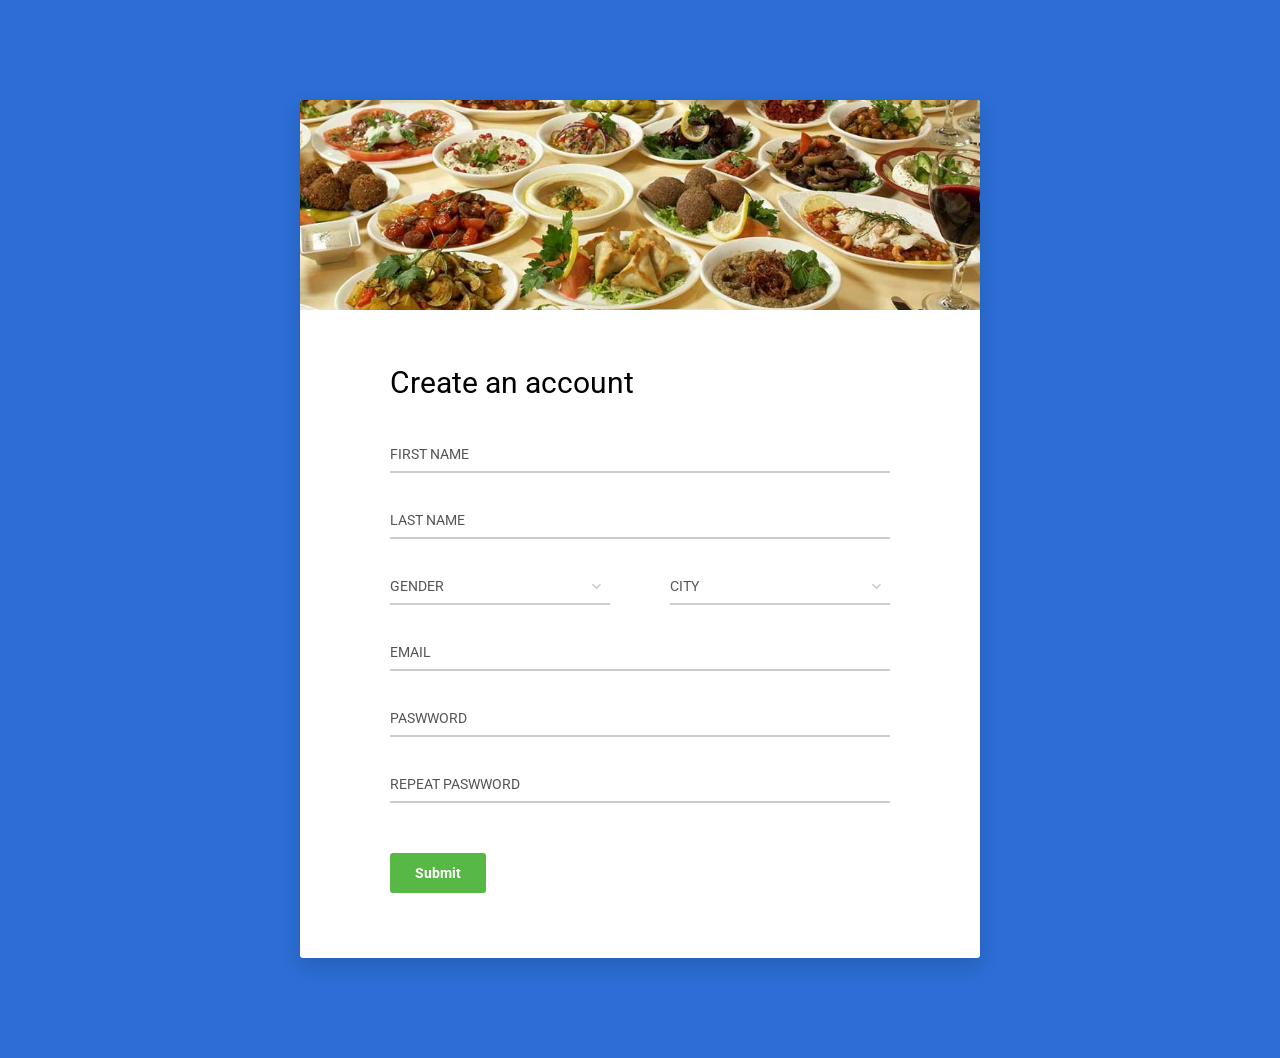
<file: index.html>
<!DOCTYPE html>
<html lang="en">

<head>
    <!-- Required meta tags-->
    <meta charset="UTF-8">
    <meta name="viewport" content="width=device-width, initial-scale=1, shrink-to-fit=no">
    <meta name="description" content="Colorlib Templates">
    <meta name="author" content="Colorlib">
    <meta name="keywords" content="Colorlib Templates">

    <!-- Title Page-->
    <title>Au Register Forms by Colorlib</title>

    <!-- Icons font CSS-->
    <link href="vendor/mdi-font/css/material-design-iconic-font.min.css" rel="stylesheet" media="all">
    <link href="vendor/font-awesome-4.7/css/font-awesome.min.css" rel="stylesheet" media="all">
    <!-- Font special for pages-->
    <link href="https://fonts.googleapis.com/css?family=Roboto:100,100i,300,300i,400,400i,500,500i,700,700i,900,900i" rel="stylesheet">

    <!-- Vendor CSS-->
    <link href="vendor/select2/select2.min.css" rel="stylesheet" media="all">
    <link href="vendor/datepicker/daterangepicker.css" rel="stylesheet" media="all">

    <!-- Main CSS-->
    <link href="css/main.css" rel="stylesheet" media="all">
</head>

<body>
    <div class="page-wrapper bg-blue p-t-100 p-b-100 font-robo">
        <div class="wrapper wrapper--w680">
            <div class="card card-1">
                <div class="card-heading"></div>
                <div class="card-body">
                    <h2 class="title">Create an account</h2>
                    <form method="POST">
                        <div class="input-group">
                            <input class="input--style-1" type="text" placeholder="FIRST NAME" name="fname" id="fname">
                        </div>
                        <div class="input-group">
                            <input class="input--style-1" type="text" placeholder="LAST NAME" name="lname" id="lname">
                        </div>
                        <div class="row row-space">
                            <!-- <div class="col-2">
                                <div class="input-group">
                                    <input class="input--style-1 js-datepicker" type="text" placeholder="BIRTHDATE" name="birthday">
                                    <i class="zmdi zmdi-calendar-note input-icon js-btn-calendar"></i>
                                </div>
                            </div> -->
                            <div class="col-2">
                                <div class="input-group">
                                    <div class="rs-select2 js-select-simple select--no-search">
                                        <select name="gender" id="gender">
                                            <option disabled="disabled" selected="selected">GENDER</option>
                                            <option value="0">Male</option>
                                            <option value="1">Female</option>
                                            <option value="2">Other</option>
                                        </select>
                                        <div class="select-dropdown"></div>
                                    </div>
                                </div>
                            </div>
                            <div class="col-2">
                                <div class="input-group">
                                    <div class="rs-select2 js-select-simple select--no-search">
                                        <select name="city" id="city">
                                            <option disabled="disabled" selected="selected">CITY</option>
                                            <option value="0">Beirut</option>
                                            <option value="1">Saida</option>
                                            <option value="2">Tripoli</option>
                                            <option value="3">Tyre</option>
                                            <option value="4">Baalbeck</option>
                                            <option value="5">Jbeil</option>
                                            <option value="6">Batroun</option>
                                            <option value="7">Jounieh</option>
                                            <option value="8">Nabateye</option>
                                        </select>
                                        <div class="select-dropdown"></div>
                                    </div>
                                </div>
                            </div>
                        </div>

                        <div class="input-group">
                            <input class="input--style-1" type="email" placeholder="EMAIL" name="email" id="email">
                        </div>
                        <div class="input-group">
                            <input class="input--style-1" type="password" placeholder="PASWWORD" name="password" id="password">
                        </div>
                        <div class="input-group">
                            <input class="input--style-1" type="password" placeholder="REPEAT PASWWORD" name="r_password" id="r_password">
                        </div>

                        <div class="p-t-20">
                            <button class="btn btn--radius btn--green" type="submit" id="sign_up_btn">Submit</button>
                        </div>
                    </form>
                </div>
            </div>
        </div>
    </div>

    <!-- Jquery JS-->
    <script src="vendor/jquery/jquery.min.js"></script>
    <!-- Vendor JS-->
    <script src="vendor/select2/select2.min.js"></script>
    <script src="vendor/datepicker/moment.min.js"></script>
    <script src="vendor/datepicker/daterangepicker.js"></script>

    <!-- Main JS-->
    <script src="js/global.js"></script>

    <!-- Linking JS -->
    <script src="scripts.js"></script>

</body><!-- This templates was made by Colorlib (https://colorlib.com) -->

</html>
<!-- end document-->
</file>
<file: vendor/datepicker/daterangepicker.css>
.daterangepicker {
  position: absolute;
  color: inherit;
  background-color: #fff;
  border-radius: 4px;
  width: 278px;
  padding: 4px;
  margin-top: 1px;
  top: 100px;
  left: 20px;
  /* Calendars */ }
  .daterangepicker:before, .daterangepicker:after {
    position: absolute;
    display: inline-block;
    border-bottom-color: rgba(0, 0, 0, 0.2);
    content: ''; }
  .daterangepicker:before {
    top: -7px;
    border-right: 7px solid transparent;
    border-left: 7px solid transparent;
    border-bottom: 7px solid #ccc; }
  .daterangepicker:after {
    top: -6px;
    border-right: 6px solid transparent;
    border-bottom: 6px solid #fff;
    border-left: 6px solid transparent; }
  .daterangepicker.opensleft:before {
    right: 9px; }
  .daterangepicker.opensleft:after {
    right: 10px; }
  .daterangepicker.openscenter:before {
    left: 0;
    right: 0;
    width: 0;
    margin-left: auto;
    margin-right: auto; }
  .daterangepicker.openscenter:after {
    left: 0;
    right: 0;
    width: 0;
    margin-left: auto;
    margin-right: auto; }
  .daterangepicker.opensright:before {
    left: 9px; }
  .daterangepicker.opensright:after {
    left: 10px; }
  .daterangepicker.dropup {
    margin-top: -5px; }
    .daterangepicker.dropup:before {
      top: initial;
      bottom: -7px;
      border-bottom: initial;
      border-top: 7px solid #ccc; }
    .daterangepicker.dropup:after {
      top: initial;
      bottom: -6px;
      border-bottom: initial;
      border-top: 6px solid #fff; }
  .daterangepicker.dropdown-menu {
    max-width: none;
    z-index: 3001; }
  .daterangepicker.single .ranges, .daterangepicker.single .calendar {
    float: none; }
  .daterangepicker.show-calendar .calendar {
    display: block; }
  .daterangepicker .calendar {
    display: none;
    max-width: 270px;
    margin: 4px; }
    .daterangepicker .calendar.single .calendar-table {
      border: none; }
    .daterangepicker .calendar th, .daterangepicker .calendar td {
      white-space: nowrap;
      text-align: center;
      min-width: 32px; }
  .daterangepicker .calendar-table {
    border: 1px solid #fff;
    padding: 4px;
    border-radius: 4px;
    background-color: #fff; }
  .daterangepicker table {
    width: 100%;
    margin: 0; }
  .daterangepicker td, .daterangepicker th {
    text-align: center;
    width: 20px;
    height: 20px;
    border-radius: 4px;
    border: 1px solid transparent;
    white-space: nowrap;
    cursor: pointer; }
    .daterangepicker td.available:hover, .daterangepicker th.available:hover {
      background-color: #eee;
      border-color: transparent;
      color: inherit; }
    .daterangepicker td.week, .daterangepicker th.week {
      font-size: 80%;
      color: #ccc; }
  .daterangepicker td.off, .daterangepicker td.off.in-range, .daterangepicker td.off.start-date, .daterangepicker td.off.end-date {
    background-color: #fff;
    border-color: transparent;
    color: #999; }
  .daterangepicker td.in-range {
    background-color: #ebf4f8;
    border-color: transparent;
    color: #000;
    border-radius: 0; }
  .daterangepicker td.start-date {
    border-radius: 4px 0 0 4px; }
  .daterangepicker td.end-date {
    border-radius: 0 4px 4px 0; }
  .daterangepicker td.start-date.end-date {
    border-radius: 4px; }
  .daterangepicker td.active, .daterangepicker td.active:hover {
    background-color: #357ebd;
    border-color: transparent;
    color: #fff; }
  .daterangepicker th.month {
    width: auto; }
  .daterangepicker td.disabled, .daterangepicker option.disabled {
    color: #999;
    cursor: not-allowed;
    text-decoration: line-through; }
  .daterangepicker select.monthselect, .daterangepicker select.yearselect {
    font-size: 12px;
    padding: 1px;
    height: auto;
    margin: 0;
    cursor: default; }
  .daterangepicker select.monthselect {
    margin-right: 2%;
    width: 56%; }
  .daterangepicker select.yearselect {
    width: 40%; }
  .daterangepicker select.hourselect, .daterangepicker select.minuteselect, .daterangepicker select.secondselect, .daterangepicker select.ampmselect {
    width: 50px;
    margin-bottom: 0; }
  .daterangepicker .input-mini {
    border: 1px solid #ccc;
    border-radius: 4px;
    color: #555;
    height: 30px;
    line-height: 30px;
    display: block;
    vertical-align: middle;
    margin: 0 0 5px 0;
    padding: 0 6px 0 28px;
    width: 100%; }
    .daterangepicker .input-mini.active {
      border: 1px solid #08c;
      border-radius: 4px; }
  .daterangepicker .daterangepicker_input {
    position: relative; }
    .daterangepicker .daterangepicker_input i {
      position: absolute;
      left: 8px;
      top: 8px; }
  .daterangepicker.rtl .input-mini {
    padding-right: 28px;
    padding-left: 6px; }
  .daterangepicker.rtl .daterangepicker_input i {
    left: auto;
    right: 8px; }
  .daterangepicker .calendar-time {
    text-align: center;
    margin: 5px auto;
    line-height: 30px;
    position: relative;
    padding-left: 28px; }
    .daterangepicker .calendar-time select.disabled {
      color: #ccc;
      cursor: not-allowed; }

.ranges {
  font-size: 11px;
  float: none;
  margin: 4px;
  text-align: left; }
  .ranges ul {
    list-style: none;
    margin: 0 auto;
    padding: 0;
    width: 100%; }
  .ranges li {
    font-size: 13px;
    background-color: #f5f5f5;
    border: 1px solid #f5f5f5;
    border-radius: 4px;
    color: #08c;
    padding: 3px 12px;
    margin-bottom: 8px;
    cursor: pointer; }
    .ranges li:hover {
      background-color: #08c;
      border: 1px solid #08c;
      color: #fff; }
    .ranges li.active {
      background-color: #08c;
      border: 1px solid #08c;
      color: #fff; }

/*  Larger Screen Styling */
@media (min-width: 564px) {
  .daterangepicker {
    width: auto; }
    .daterangepicker .ranges ul {
      width: 160px; }
    .daterangepicker.single .ranges ul {
      width: 100%; }
    .daterangepicker.single .calendar.left {
      clear: none; }
    .daterangepicker.single.ltr .ranges, .daterangepicker.single.ltr .calendar {
      float: left; }
    .daterangepicker.single.rtl .ranges, .daterangepicker.single.rtl .calendar {
      float: right; }
    .daterangepicker.ltr {
      direction: ltr;
      text-align: left; }
      .daterangepicker.ltr .calendar.left {
        clear: left;
        margin-right: 0; }
        .daterangepicker.ltr .calendar.left .calendar-table {
          border-right: none;
          border-top-right-radius: 0;
          border-bottom-right-radius: 0; }
      .daterangepicker.ltr .calendar.right {
        margin-left: 0; }
        .daterangepicker.ltr .calendar.right .calendar-table {
          border-left: none;
          border-top-left-radius: 0;
          border-bottom-left-radius: 0; }
      .daterangepicker.ltr .left .daterangepicker_input {
        padding-right: 12px; }
      .daterangepicker.ltr .calendar.left .calendar-table {
        padding-right: 12px; }
      .daterangepicker.ltr .ranges, .daterangepicker.ltr .calendar {
        float: left; }
    .daterangepicker.rtl {
      direction: rtl;
      text-align: right; }
      .daterangepicker.rtl .calendar.left {
        clear: right;
        margin-left: 0; }
        .daterangepicker.rtl .calendar.left .calendar-table {
          border-left: none;
          border-top-left-radius: 0;
          border-bottom-left-radius: 0; }
      .daterangepicker.rtl .calendar.right {
        margin-right: 0; }
        .daterangepicker.rtl .calendar.right .calendar-table {
          border-right: none;
          border-top-right-radius: 0;
          border-bottom-right-radius: 0; }
      .daterangepicker.rtl .left .daterangepicker_input {
        padding-left: 12px; }
      .daterangepicker.rtl .calendar.left .calendar-table {
        padding-left: 12px; }
      .daterangepicker.rtl .ranges, .daterangepicker.rtl .calendar {
        text-align: right;
        float: right; } }
@media (min-width: 730px) {
  .daterangepicker .ranges {
    width: auto; }
  .daterangepicker.ltr .ranges {
    float: left; }
  .daterangepicker.rtl .ranges {
    float: right; }
  .daterangepicker .calendar.left {
    clear: none !important; } }
</file>
<file: css/main.css>
/* ==========================================================================
   #FONT
   ========================================================================== */
.font-robo {
  font-family: "Roboto", "Arial", "Helvetica Neue", sans-serif;
}

/* ==========================================================================
   #GRID
   ========================================================================== */
.row {
  display: -webkit-box;
  display: -webkit-flex;
  display: -moz-box;
  display: -ms-flexbox;
  display: flex;
  -webkit-flex-wrap: wrap;
  -ms-flex-wrap: wrap;
  flex-wrap: wrap;
}

.row-space {
  -webkit-box-pack: justify;
  -webkit-justify-content: space-between;
  -moz-box-pack: justify;
  -ms-flex-pack: justify;
  justify-content: space-between;
}

.col-2 {
  width: -webkit-calc((100% - 60px) / 2);
  width: -moz-calc((100% - 60px) / 2);
  width: calc((100% - 60px) / 2);
}

@media (max-width: 767px) {
  .col-2 {
    width: 100%;
  }
}

/* ==========================================================================
   #BOX-SIZING
   ========================================================================== */
/**
 * More sensible default box-sizing:
 * css-tricks.com/inheriting-box-sizing-probably-slightly-better-best-practice
 */
html {
  -webkit-box-sizing: border-box;
  -moz-box-sizing: border-box;
  box-sizing: border-box;
}

* {
  padding: 0;
  margin: 0;
}

*, *:before, *:after {
  -webkit-box-sizing: inherit;
  -moz-box-sizing: inherit;
  box-sizing: inherit;
}

/* ==========================================================================
   #RESET
   ========================================================================== */
/**
 * A very simple reset that sits on top of Normalize.css.
 */
body,
h1, h2, h3, h4, h5, h6,
blockquote, p, pre,
dl, dd, ol, ul,
figure,
hr,
fieldset, legend {
  margin: 0;
  padding: 0;
}

/**
 * Remove trailing margins from nested lists.
 */
li > ol,
li > ul {
  margin-bottom: 0;
}

/**
 * Remove default table spacing.
 */
table {
  border-collapse: collapse;
  border-spacing: 0;
}

/**
 * 1. Reset Chrome and Firefox behaviour which sets a `min-width: min-content;`
 *    on fieldsets.
 */
fieldset {
  min-width: 0;
  /* [1] */
  border: 0;
}

button {
  outline: none;
  background: none;
  border: none;
}

/* ==========================================================================
   #PAGE WRAPPER
   ========================================================================== */
.page-wrapper {
  min-height: 100vh;
}

body {
  font-family: "Roboto", "Arial", "Helvetica Neue", sans-serif;
  font-weight: 400;
  font-size: 14px;
}

h1, h2, h3, h4, h5, h6 {
  font-weight: 400;
}

h1 {
  font-size: 36px;
}

h2 {
  font-size: 30px;
}

h3 {
  font-size: 24px;
}

h4 {
  font-size: 18px;
}

h5 {
  font-size: 15px;
}

h6 {
  font-size: 13px;
}

/* ==========================================================================
   #BACKGROUND
   ========================================================================== */
.bg-blue {
  background: #2c6ed5;
}

/* ==========================================================================
   #SPACING
   ========================================================================== */
.p-t-100 {
  padding-top: 100px;
}

.p-t-20 {
  padding-top: 20px;
}

.p-b-100 {
  padding-bottom: 100px;
}

/* ==========================================================================
   #WRAPPER
   ========================================================================== */
.wrapper {
  margin: 0 auto;
}

.wrapper--w680 {
  max-width: 680px;
}

/* ==========================================================================
   #BUTTON
   ========================================================================== */
.btn {
  line-height: 40px;
  display: inline-block;
  padding: 0 25px;
  cursor: pointer;
  font-family: "Roboto", "Arial", "Helvetica Neue", sans-serif;
  color: #fff;
  -webkit-transition: all 0.4s ease;
  -o-transition: all 0.4s ease;
  -moz-transition: all 0.4s ease;
  transition: all 0.4s ease;
  font-size: 14px;
  font-weight: 700;
}

.btn--radius {
  -webkit-border-radius: 3px;
  -moz-border-radius: 3px;
  border-radius: 3px;
}

.btn--green {
  background: #57b846;
}

.btn--green:hover {
  background: #4dae3c;
}

/* ==========================================================================
   #DATE PICKER
   ========================================================================== */
td.active {
  background-color: #2c6ed5;
}

input[type="date" i] {
  padding: 14px;
}

.table-condensed td, .table-condensed th {
  font-size: 14px;
  font-family: "Roboto", "Arial", "Helvetica Neue", sans-serif;
  font-weight: 400;
}

.daterangepicker td {
  width: 40px;
  height: 30px;
}

.daterangepicker {
  border: none;
  -webkit-box-shadow: 0px 8px 20px 0px rgba(0, 0, 0, 0.15);
  -moz-box-shadow: 0px 8px 20px 0px rgba(0, 0, 0, 0.15);
  box-shadow: 0px 8px 20px 0px rgba(0, 0, 0, 0.15);
  display: none;
  border: 1px solid #e0e0e0;
  margin-top: 5px;
}

.daterangepicker::after, .daterangepicker::before {
  display: none;
}

.daterangepicker thead tr th {
  padding: 10px 0;
}

.daterangepicker .table-condensed th select {
  border: 1px solid #ccc;
  -webkit-border-radius: 3px;
  -moz-border-radius: 3px;
  border-radius: 3px;
  font-size: 14px;
  padding: 5px;
  outline: none;
}

/* ==========================================================================
   #FORM
   ========================================================================== */
input {
  outline: none;
  margin: 0;
  border: none;
  -webkit-box-shadow: none;
  -moz-box-shadow: none;
  box-shadow: none;
  width: 100%;
  font-size: 14px;
  font-family: inherit;
}

.input-group {
  position: relative;
  margin-bottom: 30px;
  border-bottom: 2px solid #ccc;
}

.input-icon {
  position: absolute;
  font-size: 18px;
  color: #ccc;
  right: 8px;
  top: 50%;
  -webkit-transform: translateY(-50%);
  -moz-transform: translateY(-50%);
  -ms-transform: translateY(-50%);
  -o-transform: translateY(-50%);
  transform: translateY(-50%);
  cursor: pointer;
}

.input--style-1 {
  padding: 9px 0;
  color: #666;
}

.input--style-1::-webkit-input-placeholder {
  /* WebKit, Blink, Edge */
  color: #555;
}

.input--style-1:-moz-placeholder {
  /* Mozilla Firefox 4 to 18 */
  color: #555;
  opacity: 1;
}

.input--style-1::-moz-placeholder {
  /* Mozilla Firefox 19+ */
  color: #555;
  opacity: 1;
}

.input--style-1:-ms-input-placeholder {
  /* Internet Explorer 10-11 */
  color: #555;
}

.input--style-1:-ms-input-placeholder {
  /* Microsoft Edge */
  color: #555;
}

/* ==========================================================================
   #SELECT2
   ========================================================================== */
.select--no-search .select2-search {
  display: none !important;
}

.rs-select2 .select2-container {
  width: 100% !important;
  outline: none;
}

.rs-select2 .select2-container .select2-selection--single {
  outline: none;
  border: none;
  height: 34px;
}

.rs-select2 .select2-container .select2-selection--single .select2-selection__rendered {
  line-height: 34px;
  padding-left: 0;
  color: #555;
}

.rs-select2 .select2-container .select2-selection--single .select2-selection__arrow {
  height: 32px;
  right: 4px;
  display: -webkit-box;
  display: -webkit-flex;
  display: -moz-box;
  display: -ms-flexbox;
  display: flex;
  -webkit-box-pack: center;
  -webkit-justify-content: center;
  -moz-box-pack: center;
  -ms-flex-pack: center;
  justify-content: center;
  -webkit-box-align: center;
  -webkit-align-items: center;
  -moz-box-align: center;
  -ms-flex-align: center;
  align-items: center;
}

.rs-select2 .select2-container .select2-selection--single .select2-selection__arrow b {
  display: none;
}

.rs-select2 .select2-container .select2-selection--single .select2-selection__arrow:after {
  font-family: "Material-Design-Iconic-Font";
  content: '\f2f9';
  font-size: 18px;
  color: #ccc;
  -webkit-transition: all 0.4s ease;
  -o-transition: all 0.4s ease;
  -moz-transition: all 0.4s ease;
  transition: all 0.4s ease;
}

.rs-select2 .select2-container.select2-container--open .select2-selection--single .select2-selection__arrow::after {
  -webkit-transform: rotate(-180deg);
  -moz-transform: rotate(-180deg);
  -ms-transform: rotate(-180deg);
  -o-transform: rotate(-180deg);
  transform: rotate(-180deg);
}

.select2-container--open .select2-dropdown--below {
  border: none;
  -webkit-border-radius: 3px;
  -moz-border-radius: 3px;
  border-radius: 3px;
  -webkit-box-shadow: 0px 8px 20px 0px rgba(0, 0, 0, 0.15);
  -moz-box-shadow: 0px 8px 20px 0px rgba(0, 0, 0, 0.15);
  box-shadow: 0px 8px 20px 0px rgba(0, 0, 0, 0.15);
  border: 1px solid #e0e0e0;
  margin-top: 5px;
  overflow: hidden;
}

/* ==========================================================================
   #TITLE
   ========================================================================== */
.title {
  margin-bottom: 37px;
}

/* ==========================================================================
   #CARD
   ========================================================================== */
.card {
  overflow: hidden;
  -webkit-border-radius: 3px;
  -moz-border-radius: 3px;
  border-radius: 3px;
  background: #fff;
}

.card-1 {
  -webkit-box-shadow: 0px 8px 20px 0px rgba(0, 0, 0, 0.15);
  -moz-box-shadow: 0px 8px 20px 0px rgba(0, 0, 0, 0.15);
  box-shadow: 0px 8px 20px 0px rgba(0, 0, 0, 0.15);
}

.card-1 .card-heading {
  background: url("../assets/images/mezza.jpg") center center/cover no-repeat;
  padding-top: 210px;
}

.card-1 .card-body {
  padding: 0 90px;
  padding-top: 55px;
  padding-bottom: 65px;
}

@media (max-width: 767px) {
  .card-1 .card-body {
    padding: 0 40px;
    padding-top: 40px;
    padding-bottom: 40px;
  }
}
</file>
<file: vendor/mdi-font/css/material-design-iconic-font.min.css>
@font-face{font-family:Material-Design-Iconic-Font;src:url(../fonts/Material-Design-Iconic-Font.woff2?v=2.2.0) format('woff2'),url(../fonts/Material-Design-Iconic-Font.woff?v=2.2.0) format('woff'),url(../fonts/Material-Design-Iconic-Font.ttf?v=2.2.0) format('truetype')}.zmdi{display:inline-block;font:normal normal normal 14px/1 'Material-Design-Iconic-Font';font-size:inherit;text-rendering:auto;-webkit-font-smoothing:antialiased;-moz-osx-font-smoothing:grayscale}.zmdi-hc-lg{font-size:1.33333333em;line-height:.75em;vertical-align:-15%}.zmdi-hc-2x{font-size:2em}.zmdi-hc-3x{font-size:3em}.zmdi-hc-4x{font-size:4em}.zmdi-hc-5x{font-size:5em}.zmdi-hc-fw{width:1.28571429em;text-align:center}.zmdi-hc-ul{padding-left:0;margin-left:2.14285714em;list-style-type:none}.zmdi-hc-ul>li{position:relative}.zmdi-hc-li{position:absolute;left:-2.14285714em;width:2.14285714em;top:.14285714em;text-align:center}.zmdi-hc-li.zmdi-hc-lg{left:-1.85714286em}.zmdi-hc-border{padding:.1em .25em;border:solid .1em #9e9e9e;border-radius:2px}.zmdi-hc-border-circle{padding:.1em .25em;border:solid .1em #9e9e9e;border-radius:50%}.zmdi.pull-left{float:left;margin-right:.15em}.zmdi.pull-right{float:right;margin-left:.15em}.zmdi-hc-spin{-webkit-animation:zmdi-spin 1.5s infinite linear;animation:zmdi-spin 1.5s infinite linear}.zmdi-hc-spin-reverse{-webkit-animation:zmdi-spin-reverse 1.5s infinite linear;animation:zmdi-spin-reverse 1.5s infinite linear}@-webkit-keyframes zmdi-spin{0%{-webkit-transform:rotate(0deg);transform:rotate(0deg)}100%{-webkit-transform:rotate(359deg);transform:rotate(359deg)}}@keyframes zmdi-spin{0%{-webkit-transform:rotate(0deg);transform:rotate(0deg)}100%{-webkit-transform:rotate(359deg);transform:rotate(359deg)}}@-webkit-keyframes zmdi-spin-reverse{0%{-webkit-transform:rotate(0deg);transform:rotate(0deg)}100%{-webkit-transform:rotate(-359deg);transform:rotate(-359deg)}}@keyframes zmdi-spin-reverse{0%{-webkit-transform:rotate(0deg);transform:rotate(0deg)}100%{-webkit-transform:rotate(-359deg);transform:rotate(-359deg)}}.zmdi-hc-rotate-90{-webkit-transform:rotate(90deg);-ms-transform:rotate(90deg);transform:rotate(90deg)}.zmdi-hc-rotate-180{-webkit-transform:rotate(180deg);-ms-transform:rotate(180deg);transform:rotate(180deg)}.zmdi-hc-rotate-270{-webkit-transform:rotate(270deg);-ms-transform:rotate(270deg);transform:rotate(270deg)}.zmdi-hc-flip-horizontal{-webkit-transform:scale(-1,1);-ms-transform:scale(-1,1);transform:scale(-1,1)}.zmdi-hc-flip-vertical{-webkit-transform:scale(1,-1);-ms-transform:scale(1,-1);transform:scale(1,-1)}.zmdi-hc-stack{position:relative;display:inline-block;width:2em;height:2em;line-height:2em;vertical-align:middle}.zmdi-hc-stack-1x,.zmdi-hc-stack-2x{position:absolute;left:0;width:100%;text-align:center}.zmdi-hc-stack-1x{line-height:inherit}.zmdi-hc-stack-2x{font-size:2em}.zmdi-hc-inverse{color:#fff}.zmdi-3d-rotation:before{content:'\f101'}.zmdi-airplane-off:before{content:'\f102'}.zmdi-airplane:before{content:'\f103'}.zmdi-album:before{content:'\f104'}.zmdi-archive:before{content:'\f105'}.zmdi-assignment-account:before{content:'\f106'}.zmdi-assignment-alert:before{content:'\f107'}.zmdi-assignment-check:before{content:'\f108'}.zmdi-assignment-o:before{content:'\f109'}.zmdi-assignment-return:before{content:'\f10a'}.zmdi-assignment-returned:before{content:'\f10b'}.zmdi-assignment:before{content:'\f10c'}.zmdi-attachment-alt:before{content:'\f10d'}.zmdi-attachment:before{content:'\f10e'}.zmdi-audio:before{content:'\f10f'}.zmdi-badge-check:before{content:'\f110'}.zmdi-balance-wallet:before{content:'\f111'}.zmdi-balance:before{content:'\f112'}.zmdi-battery-alert:before{content:'\f113'}.zmdi-battery-flash:before{content:'\f114'}.zmdi-battery-unknown:before{content:'\f115'}.zmdi-battery:before{content:'\f116'}.zmdi-bike:before{content:'\f117'}.zmdi-block-alt:before{content:'\f118'}.zmdi-block:before{content:'\f119'}.zmdi-boat:before{content:'\f11a'}.zmdi-book-image:before{content:'\f11b'}.zmdi-book:before{content:'\f11c'}.zmdi-bookmark-outline:before{content:'\f11d'}.zmdi-bookmark:before{content:'\f11e'}.zmdi-brush:before{content:'\f11f'}.zmdi-bug:before{content:'\f120'}.zmdi-bus:before{content:'\f121'}.zmdi-cake:before{content:'\f122'}.zmdi-car-taxi:before{content:'\f123'}.zmdi-car-wash:before{content:'\f124'}.zmdi-car:before{content:'\f125'}.zmdi-card-giftcard:before{content:'\f126'}.zmdi-card-membership:before{content:'\f127'}.zmdi-card-travel:before{content:'\f128'}.zmdi-card:before{content:'\f129'}.zmdi-case-check:before{content:'\f12a'}.zmdi-case-download:before{content:'\f12b'}.zmdi-case-play:before{content:'\f12c'}.zmdi-case:before{content:'\f12d'}.zmdi-cast-connected:before{content:'\f12e'}.zmdi-cast:before{content:'\f12f'}.zmdi-chart-donut:before{content:'\f130'}.zmdi-chart:before{content:'\f131'}.zmdi-city-alt:before{content:'\f132'}.zmdi-city:before{content:'\f133'}.zmdi-close-circle-o:before{content:'\f134'}.zmdi-close-circle:before{content:'\f135'}.zmdi-close:before{content:'\f136'}.zmdi-cocktail:before{content:'\f137'}.zmdi-code-setting:before{content:'\f138'}.zmdi-code-smartphone:before{content:'\f139'}.zmdi-code:before{content:'\f13a'}.zmdi-coffee:before{content:'\f13b'}.zmdi-collection-bookmark:before{content:'\f13c'}.zmdi-collection-case-play:before{content:'\f13d'}.zmdi-collection-folder-image:before{content:'\f13e'}.zmdi-collection-image-o:before{content:'\f13f'}.zmdi-collection-image:before{content:'\f140'}.zmdi-collection-item-1:before{content:'\f141'}.zmdi-collection-item-2:before{content:'\f142'}.zmdi-collection-item-3:before{content:'\f143'}.zmdi-collection-item-4:before{content:'\f144'}.zmdi-collection-item-5:before{content:'\f145'}.zmdi-collection-item-6:before{content:'\f146'}.zmdi-collection-item-7:before{content:'\f147'}.zmdi-collection-item-8:before{content:'\f148'}.zmdi-collection-item-9-plus:before{content:'\f149'}.zmdi-collection-item-9:before{content:'\f14a'}.zmdi-collection-item:before{content:'\f14b'}.zmdi-collection-music:before{content:'\f14c'}.zmdi-collection-pdf:before{content:'\f14d'}.zmdi-collection-plus:before{content:'\f14e'}.zmdi-collection-speaker:before{content:'\f14f'}.zmdi-collection-text:before{content:'\f150'}.zmdi-collection-video:before{content:'\f151'}.zmdi-compass:before{content:'\f152'}.zmdi-cutlery:before{content:'\f153'}.zmdi-delete:before{content:'\f154'}.zmdi-dialpad:before{content:'\f155'}.zmdi-dns:before{content:'\f156'}.zmdi-drink:before{content:'\f157'}.zmdi-edit:before{content:'\f158'}.zmdi-email-open:before{content:'\f159'}.zmdi-email:before{content:'\f15a'}.zmdi-eye-off:before{content:'\f15b'}.zmdi-eye:before{content:'\f15c'}.zmdi-eyedropper:before{content:'\f15d'}.zmdi-favorite-outline:before{content:'\f15e'}.zmdi-favorite:before{content:'\f15f'}.zmdi-filter-list:before{content:'\f160'}.zmdi-fire:before{content:'\f161'}.zmdi-flag:before{content:'\f162'}.zmdi-flare:before{content:'\f163'}.zmdi-flash-auto:before{content:'\f164'}.zmdi-flash-off:before{content:'\f165'}.zmdi-flash:before{content:'\f166'}.zmdi-flip:before{content:'\f167'}.zmdi-flower-alt:before{content:'\f168'}.zmdi-flower:before{content:'\f169'}.zmdi-font:before{content:'\f16a'}.zmdi-fullscreen-alt:before{content:'\f16b'}.zmdi-fullscreen-exit:before{content:'\f16c'}.zmdi-fullscreen:before{content:'\f16d'}.zmdi-functions:before{content:'\f16e'}.zmdi-gas-station:before{content:'\f16f'}.zmdi-gesture:before{content:'\f170'}.zmdi-globe-alt:before{content:'\f171'}.zmdi-globe-lock:before{content:'\f172'}.zmdi-globe:before{content:'\f173'}.zmdi-graduation-cap:before{content:'\f174'}.zmdi-home:before{content:'\f175'}.zmdi-hospital-alt:before{content:'\f176'}.zmdi-hospital:before{content:'\f177'}.zmdi-hotel:before{content:'\f178'}.zmdi-hourglass-alt:before{content:'\f179'}.zmdi-hourglass-outline:before{content:'\f17a'}.zmdi-hourglass:before{content:'\f17b'}.zmdi-http:before{content:'\f17c'}.zmdi-image-alt:before{content:'\f17d'}.zmdi-image-o:before{content:'\f17e'}.zmdi-image:before{content:'\f17f'}.zmdi-inbox:before{content:'\f180'}.zmdi-invert-colors-off:before{content:'\f181'}.zmdi-invert-colors:before{content:'\f182'}.zmdi-key:before{content:'\f183'}.zmdi-label-alt-outline:before{content:'\f184'}.zmdi-label-alt:before{content:'\f185'}.zmdi-label-heart:before{content:'\f186'}.zmdi-label:before{content:'\f187'}.zmdi-labels:before{content:'\f188'}.zmdi-lamp:before{content:'\f189'}.zmdi-landscape:before{content:'\f18a'}.zmdi-layers-off:before{content:'\f18b'}.zmdi-layers:before{content:'\f18c'}.zmdi-library:before{content:'\f18d'}.zmdi-link:before{content:'\f18e'}.zmdi-lock-open:before{content:'\f18f'}.zmdi-lock-outline:before{content:'\f190'}.zmdi-lock:before{content:'\f191'}.zmdi-mail-reply-all:before{content:'\f192'}.zmdi-mail-reply:before{content:'\f193'}.zmdi-mail-send:before{content:'\f194'}.zmdi-mall:before{content:'\f195'}.zmdi-map:before{content:'\f196'}.zmdi-menu:before{content:'\f197'}.zmdi-money-box:before{content:'\f198'}.zmdi-money-off:before{content:'\f199'}.zmdi-money:before{content:'\f19a'}.zmdi-more-vert:before{content:'\f19b'}.zmdi-more:before{content:'\f19c'}.zmdi-movie-alt:before{content:'\f19d'}.zmdi-movie:before{content:'\f19e'}.zmdi-nature-people:before{content:'\f19f'}.zmdi-nature:before{content:'\f1a0'}.zmdi-navigation:before{content:'\f1a1'}.zmdi-open-in-browser:before{content:'\f1a2'}.zmdi-open-in-new:before{content:'\f1a3'}.zmdi-palette:before{content:'\f1a4'}.zmdi-parking:before{content:'\f1a5'}.zmdi-pin-account:before{content:'\f1a6'}.zmdi-pin-assistant:before{content:'\f1a7'}.zmdi-pin-drop:before{content:'\f1a8'}.zmdi-pin-help:before{content:'\f1a9'}.zmdi-pin-off:before{content:'\f1aa'}.zmdi-pin:before{content:'\f1ab'}.zmdi-pizza:before{content:'\f1ac'}.zmdi-plaster:before{content:'\f1ad'}.zmdi-power-setting:before{content:'\f1ae'}.zmdi-power:before{content:'\f1af'}.zmdi-print:before{content:'\f1b0'}.zmdi-puzzle-piece:before{content:'\f1b1'}.zmdi-quote:before{content:'\f1b2'}.zmdi-railway:before{content:'\f1b3'}.zmdi-receipt:before{content:'\f1b4'}.zmdi-refresh-alt:before{content:'\f1b5'}.zmdi-refresh-sync-alert:before{content:'\f1b6'}.zmdi-refresh-sync-off:before{content:'\f1b7'}.zmdi-refresh-sync:before{content:'\f1b8'}.zmdi-refresh:before{content:'\f1b9'}.zmdi-roller:before{content:'\f1ba'}.zmdi-ruler:before{content:'\f1bb'}.zmdi-scissors:before{content:'\f1bc'}.zmdi-screen-rotation-lock:before{content:'\f1bd'}.zmdi-screen-rotation:before{content:'\f1be'}.zmdi-search-for:before{content:'\f1bf'}.zmdi-search-in-file:before{content:'\f1c0'}.zmdi-search-in-page:before{content:'\f1c1'}.zmdi-search-replace:before{content:'\f1c2'}.zmdi-search:before{content:'\f1c3'}.zmdi-seat:before{content:'\f1c4'}.zmdi-settings-square:before{content:'\f1c5'}.zmdi-settings:before{content:'\f1c6'}.zmdi-shield-check:before{content:'\f1c7'}.zmdi-shield-security:before{content:'\f1c8'}.zmdi-shopping-basket:before{content:'\f1c9'}.zmdi-shopping-cart-plus:before{content:'\f1ca'}.zmdi-shopping-cart:before{content:'\f1cb'}.zmdi-sign-in:before{content:'\f1cc'}.zmdi-sort-amount-asc:before{content:'\f1cd'}.zmdi-sort-amount-desc:before{content:'\f1ce'}.zmdi-sort-asc:before{content:'\f1cf'}.zmdi-sort-desc:before{content:'\f1d0'}.zmdi-spellcheck:before{content:'\f1d1'}.zmdi-storage:before{content:'\f1d2'}.zmdi-store-24:before{content:'\f1d3'}.zmdi-store:before{content:'\f1d4'}.zmdi-subway:before{content:'\f1d5'}.zmdi-sun:before{content:'\f1d6'}.zmdi-tab-unselected:before{content:'\f1d7'}.zmdi-tab:before{content:'\f1d8'}.zmdi-tag-close:before{content:'\f1d9'}.zmdi-tag-more:before{content:'\f1da'}.zmdi-tag:before{content:'\f1db'}.zmdi-thumb-down:before{content:'\f1dc'}.zmdi-thumb-up-down:before{content:'\f1dd'}.zmdi-thumb-up:before{content:'\f1de'}.zmdi-ticket-star:before{content:'\f1df'}.zmdi-toll:before{content:'\f1e0'}.zmdi-toys:before{content:'\f1e1'}.zmdi-traffic:before{content:'\f1e2'}.zmdi-translate:before{content:'\f1e3'}.zmdi-triangle-down:before{content:'\f1e4'}.zmdi-triangle-up:before{content:'\f1e5'}.zmdi-truck:before{content:'\f1e6'}.zmdi-turning-sign:before{content:'\f1e7'}.zmdi-wallpaper:before{content:'\f1e8'}.zmdi-washing-machine:before{content:'\f1e9'}.zmdi-window-maximize:before{content:'\f1ea'}.zmdi-window-minimize:before{content:'\f1eb'}.zmdi-window-restore:before{content:'\f1ec'}.zmdi-wrench:before{content:'\f1ed'}.zmdi-zoom-in:before{content:'\f1ee'}.zmdi-zoom-out:before{content:'\f1ef'}.zmdi-alert-circle-o:before{content:'\f1f0'}.zmdi-alert-circle:before{content:'\f1f1'}.zmdi-alert-octagon:before{content:'\f1f2'}.zmdi-alert-polygon:before{content:'\f1f3'}.zmdi-alert-triangle:before{content:'\f1f4'}.zmdi-help-outline:before{content:'\f1f5'}.zmdi-help:before{content:'\f1f6'}.zmdi-info-outline:before{content:'\f1f7'}.zmdi-info:before{content:'\f1f8'}.zmdi-notifications-active:before{content:'\f1f9'}.zmdi-notifications-add:before{content:'\f1fa'}.zmdi-notifications-none:before{content:'\f1fb'}.zmdi-notifications-off:before{content:'\f1fc'}.zmdi-notifications-paused:before{content:'\f1fd'}.zmdi-notifications:before{content:'\f1fe'}.zmdi-account-add:before{content:'\f1ff'}.zmdi-account-box-mail:before{content:'\f200'}.zmdi-account-box-o:before{content:'\f201'}.zmdi-account-box-phone:before{content:'\f202'}.zmdi-account-box:before{content:'\f203'}.zmdi-account-calendar:before{content:'\f204'}.zmdi-account-circle:before{content:'\f205'}.zmdi-account-o:before{content:'\f206'}.zmdi-account:before{content:'\f207'}.zmdi-accounts-add:before{content:'\f208'}.zmdi-accounts-alt:before{content:'\f209'}.zmdi-accounts-list-alt:before{content:'\f20a'}.zmdi-accounts-list:before{content:'\f20b'}.zmdi-accounts-outline:before{content:'\f20c'}.zmdi-accounts:before{content:'\f20d'}.zmdi-face:before{content:'\f20e'}.zmdi-female:before{content:'\f20f'}.zmdi-male-alt:before{content:'\f210'}.zmdi-male-female:before{content:'\f211'}.zmdi-male:before{content:'\f212'}.zmdi-mood-bad:before{content:'\f213'}.zmdi-mood:before{content:'\f214'}.zmdi-run:before{content:'\f215'}.zmdi-walk:before{content:'\f216'}.zmdi-cloud-box:before{content:'\f217'}.zmdi-cloud-circle:before{content:'\f218'}.zmdi-cloud-done:before{content:'\f219'}.zmdi-cloud-download:before{content:'\f21a'}.zmdi-cloud-off:before{content:'\f21b'}.zmdi-cloud-outline-alt:before{content:'\f21c'}.zmdi-cloud-outline:before{content:'\f21d'}.zmdi-cloud-upload:before{content:'\f21e'}.zmdi-cloud:before{content:'\f21f'}.zmdi-download:before{content:'\f220'}.zmdi-file-plus:before{content:'\f221'}.zmdi-file-text:before{content:'\f222'}.zmdi-file:before{content:'\f223'}.zmdi-folder-outline:before{content:'\f224'}.zmdi-folder-person:before{content:'\f225'}.zmdi-folder-star-alt:before{content:'\f226'}.zmdi-folder-star:before{content:'\f227'}.zmdi-folder:before{content:'\f228'}.zmdi-gif:before{content:'\f229'}.zmdi-upload:before{content:'\f22a'}.zmdi-border-all:before{content:'\f22b'}.zmdi-border-bottom:before{content:'\f22c'}.zmdi-border-clear:before{content:'\f22d'}.zmdi-border-color:before{content:'\f22e'}.zmdi-border-horizontal:before{content:'\f22f'}.zmdi-border-inner:before{content:'\f230'}.zmdi-border-left:before{content:'\f231'}.zmdi-border-outer:before{content:'\f232'}.zmdi-border-right:before{content:'\f233'}.zmdi-border-style:before{content:'\f234'}.zmdi-border-top:before{content:'\f235'}.zmdi-border-vertical:before{content:'\f236'}.zmdi-copy:before{content:'\f237'}.zmdi-crop:before{content:'\f238'}.zmdi-format-align-center:before{content:'\f239'}.zmdi-format-align-justify:before{content:'\f23a'}.zmdi-format-align-left:before{content:'\f23b'}.zmdi-format-align-right:before{content:'\f23c'}.zmdi-format-bold:before{content:'\f23d'}.zmdi-format-clear-all:before{content:'\f23e'}.zmdi-format-clear:before{content:'\f23f'}.zmdi-format-color-fill:before{content:'\f240'}.zmdi-format-color-reset:before{content:'\f241'}.zmdi-format-color-text:before{content:'\f242'}.zmdi-format-indent-decrease:before{content:'\f243'}.zmdi-format-indent-increase:before{content:'\f244'}.zmdi-format-italic:before{content:'\f245'}.zmdi-format-line-spacing:before{content:'\f246'}.zmdi-format-list-bulleted:before{content:'\f247'}.zmdi-format-list-numbered:before{content:'\f248'}.zmdi-format-ltr:before{content:'\f249'}.zmdi-format-rtl:before{content:'\f24a'}.zmdi-format-size:before{content:'\f24b'}.zmdi-format-strikethrough-s:before{content:'\f24c'}.zmdi-format-strikethrough:before{content:'\f24d'}.zmdi-format-subject:before{content:'\f24e'}.zmdi-format-underlined:before{content:'\f24f'}.zmdi-format-valign-bottom:before{content:'\f250'}.zmdi-format-valign-center:before{content:'\f251'}.zmdi-format-valign-top:before{content:'\f252'}.zmdi-redo:before{content:'\f253'}.zmdi-select-all:before{content:'\f254'}.zmdi-space-bar:before{content:'\f255'}.zmdi-text-format:before{content:'\f256'}.zmdi-transform:before{content:'\f257'}.zmdi-undo:before{content:'\f258'}.zmdi-wrap-text:before{content:'\f259'}.zmdi-comment-alert:before{content:'\f25a'}.zmdi-comment-alt-text:before{content:'\f25b'}.zmdi-comment-alt:before{content:'\f25c'}.zmdi-comment-edit:before{content:'\f25d'}.zmdi-comment-image:before{content:'\f25e'}.zmdi-comment-list:before{content:'\f25f'}.zmdi-comment-more:before{content:'\f260'}.zmdi-comment-outline:before{content:'\f261'}.zmdi-comment-text-alt:before{content:'\f262'}.zmdi-comment-text:before{content:'\f263'}.zmdi-comment-video:before{content:'\f264'}.zmdi-comment:before{content:'\f265'}.zmdi-comments:before{content:'\f266'}.zmdi-check-all:before{content:'\f267'}.zmdi-check-circle-u:before{content:'\f268'}.zmdi-check-circle:before{content:'\f269'}.zmdi-check-square:before{content:'\f26a'}.zmdi-check:before{content:'\f26b'}.zmdi-circle-o:before{content:'\f26c'}.zmdi-circle:before{content:'\f26d'}.zmdi-dot-circle-alt:before{content:'\f26e'}.zmdi-dot-circle:before{content:'\f26f'}.zmdi-minus-circle-outline:before{content:'\f270'}.zmdi-minus-circle:before{content:'\f271'}.zmdi-minus-square:before{content:'\f272'}.zmdi-minus:before{content:'\f273'}.zmdi-plus-circle-o-duplicate:before{content:'\f274'}.zmdi-plus-circle-o:before{content:'\f275'}.zmdi-plus-circle:before{content:'\f276'}.zmdi-plus-square:before{content:'\f277'}.zmdi-plus:before{content:'\f278'}.zmdi-square-o:before{content:'\f279'}.zmdi-star-circle:before{content:'\f27a'}.zmdi-star-half:before{content:'\f27b'}.zmdi-star-outline:before{content:'\f27c'}.zmdi-star:before{content:'\f27d'}.zmdi-bluetooth-connected:before{content:'\f27e'}.zmdi-bluetooth-off:before{content:'\f27f'}.zmdi-bluetooth-search:before{content:'\f280'}.zmdi-bluetooth-setting:before{content:'\f281'}.zmdi-bluetooth:before{content:'\f282'}.zmdi-camera-add:before{content:'\f283'}.zmdi-camera-alt:before{content:'\f284'}.zmdi-camera-bw:before{content:'\f285'}.zmdi-camera-front:before{content:'\f286'}.zmdi-camera-mic:before{content:'\f287'}.zmdi-camera-party-mode:before{content:'\f288'}.zmdi-camera-rear:before{content:'\f289'}.zmdi-camera-roll:before{content:'\f28a'}.zmdi-camera-switch:before{content:'\f28b'}.zmdi-camera:before{content:'\f28c'}.zmdi-card-alert:before{content:'\f28d'}.zmdi-card-off:before{content:'\f28e'}.zmdi-card-sd:before{content:'\f28f'}.zmdi-card-sim:before{content:'\f290'}.zmdi-desktop-mac:before{content:'\f291'}.zmdi-desktop-windows:before{content:'\f292'}.zmdi-device-hub:before{content:'\f293'}.zmdi-devices-off:before{content:'\f294'}.zmdi-devices:before{content:'\f295'}.zmdi-dock:before{content:'\f296'}.zmdi-floppy:before{content:'\f297'}.zmdi-gamepad:before{content:'\f298'}.zmdi-gps-dot:before{content:'\f299'}.zmdi-gps-off:before{content:'\f29a'}.zmdi-gps:before{content:'\f29b'}.zmdi-headset-mic:before{content:'\f29c'}.zmdi-headset:before{content:'\f29d'}.zmdi-input-antenna:before{content:'\f29e'}.zmdi-input-composite:before{content:'\f29f'}.zmdi-input-hdmi:before{content:'\f2a0'}.zmdi-input-power:before{content:'\f2a1'}.zmdi-input-svideo:before{content:'\f2a2'}.zmdi-keyboard-hide:before{content:'\f2a3'}.zmdi-keyboard:before{content:'\f2a4'}.zmdi-laptop-chromebook:before{content:'\f2a5'}.zmdi-laptop-mac:before{content:'\f2a6'}.zmdi-laptop:before{content:'\f2a7'}.zmdi-mic-off:before{content:'\f2a8'}.zmdi-mic-outline:before{content:'\f2a9'}.zmdi-mic-setting:before{content:'\f2aa'}.zmdi-mic:before{content:'\f2ab'}.zmdi-mouse:before{content:'\f2ac'}.zmdi-network-alert:before{content:'\f2ad'}.zmdi-network-locked:before{content:'\f2ae'}.zmdi-network-off:before{content:'\f2af'}.zmdi-network-outline:before{content:'\f2b0'}.zmdi-network-setting:before{content:'\f2b1'}.zmdi-network:before{content:'\f2b2'}.zmdi-phone-bluetooth:before{content:'\f2b3'}.zmdi-phone-end:before{content:'\f2b4'}.zmdi-phone-forwarded:before{content:'\f2b5'}.zmdi-phone-in-talk:before{content:'\f2b6'}.zmdi-phone-locked:before{content:'\f2b7'}.zmdi-phone-missed:before{content:'\f2b8'}.zmdi-phone-msg:before{content:'\f2b9'}.zmdi-phone-paused:before{content:'\f2ba'}.zmdi-phone-ring:before{content:'\f2bb'}.zmdi-phone-setting:before{content:'\f2bc'}.zmdi-phone-sip:before{content:'\f2bd'}.zmdi-phone:before{content:'\f2be'}.zmdi-portable-wifi-changes:before{content:'\f2bf'}.zmdi-portable-wifi-off:before{content:'\f2c0'}.zmdi-portable-wifi:before{content:'\f2c1'}.zmdi-radio:before{content:'\f2c2'}.zmdi-reader:before{content:'\f2c3'}.zmdi-remote-control-alt:before{content:'\f2c4'}.zmdi-remote-control:before{content:'\f2c5'}.zmdi-router:before{content:'\f2c6'}.zmdi-scanner:before{content:'\f2c7'}.zmdi-smartphone-android:before{content:'\f2c8'}.zmdi-smartphone-download:before{content:'\f2c9'}.zmdi-smartphone-erase:before{content:'\f2ca'}.zmdi-smartphone-info:before{content:'\f2cb'}.zmdi-smartphone-iphone:before{content:'\f2cc'}.zmdi-smartphone-landscape-lock:before{content:'\f2cd'}.zmdi-smartphone-landscape:before{content:'\f2ce'}.zmdi-smartphone-lock:before{content:'\f2cf'}.zmdi-smartphone-portrait-lock:before{content:'\f2d0'}.zmdi-smartphone-ring:before{content:'\f2d1'}.zmdi-smartphone-setting:before{content:'\f2d2'}.zmdi-smartphone-setup:before{content:'\f2d3'}.zmdi-smartphone:before{content:'\f2d4'}.zmdi-speaker:before{content:'\f2d5'}.zmdi-tablet-android:before{content:'\f2d6'}.zmdi-tablet-mac:before{content:'\f2d7'}.zmdi-tablet:before{content:'\f2d8'}.zmdi-tv-alt-play:before{content:'\f2d9'}.zmdi-tv-list:before{content:'\f2da'}.zmdi-tv-play:before{content:'\f2db'}.zmdi-tv:before{content:'\f2dc'}.zmdi-usb:before{content:'\f2dd'}.zmdi-videocam-off:before{content:'\f2de'}.zmdi-videocam-switch:before{content:'\f2df'}.zmdi-videocam:before{content:'\f2e0'}.zmdi-watch:before{content:'\f2e1'}.zmdi-wifi-alt-2:before{content:'\f2e2'}.zmdi-wifi-alt:before{content:'\f2e3'}.zmdi-wifi-info:before{content:'\f2e4'}.zmdi-wifi-lock:before{content:'\f2e5'}.zmdi-wifi-off:before{content:'\f2e6'}.zmdi-wifi-outline:before{content:'\f2e7'}.zmdi-wifi:before{content:'\f2e8'}.zmdi-arrow-left-bottom:before{content:'\f2e9'}.zmdi-arrow-left:before{content:'\f2ea'}.zmdi-arrow-merge:before{content:'\f2eb'}.zmdi-arrow-missed:before{content:'\f2ec'}.zmdi-arrow-right-top:before{content:'\f2ed'}.zmdi-arrow-right:before{content:'\f2ee'}.zmdi-arrow-split:before{content:'\f2ef'}.zmdi-arrows:before{content:'\f2f0'}.zmdi-caret-down-circle:before{content:'\f2f1'}.zmdi-caret-down:before{content:'\f2f2'}.zmdi-caret-left-circle:before{content:'\f2f3'}.zmdi-caret-left:before{content:'\f2f4'}.zmdi-caret-right-circle:before{content:'\f2f5'}.zmdi-caret-right:before{content:'\f2f6'}.zmdi-caret-up-circle:before{content:'\f2f7'}.zmdi-caret-up:before{content:'\f2f8'}.zmdi-chevron-down:before{content:'\f2f9'}.zmdi-chevron-left:before{content:'\f2fa'}.zmdi-chevron-right:before{content:'\f2fb'}.zmdi-chevron-up:before{content:'\f2fc'}.zmdi-forward:before{content:'\f2fd'}.zmdi-long-arrow-down:before{content:'\f2fe'}.zmdi-long-arrow-left:before{content:'\f2ff'}.zmdi-long-arrow-return:before{content:'\f300'}.zmdi-long-arrow-right:before{content:'\f301'}.zmdi-long-arrow-tab:before{content:'\f302'}.zmdi-long-arrow-up:before{content:'\f303'}.zmdi-rotate-ccw:before{content:'\f304'}.zmdi-rotate-cw:before{content:'\f305'}.zmdi-rotate-left:before{content:'\f306'}.zmdi-rotate-right:before{content:'\f307'}.zmdi-square-down:before{content:'\f308'}.zmdi-square-right:before{content:'\f309'}.zmdi-swap-alt:before{content:'\f30a'}.zmdi-swap-vertical-circle:before{content:'\f30b'}.zmdi-swap-vertical:before{content:'\f30c'}.zmdi-swap:before{content:'\f30d'}.zmdi-trending-down:before{content:'\f30e'}.zmdi-trending-flat:before{content:'\f30f'}.zmdi-trending-up:before{content:'\f310'}.zmdi-unfold-less:before{content:'\f311'}.zmdi-unfold-more:before{content:'\f312'}.zmdi-apps:before{content:'\f313'}.zmdi-grid-off:before{content:'\f314'}.zmdi-grid:before{content:'\f315'}.zmdi-view-agenda:before{content:'\f316'}.zmdi-view-array:before{content:'\f317'}.zmdi-view-carousel:before{content:'\f318'}.zmdi-view-column:before{content:'\f319'}.zmdi-view-comfy:before{content:'\f31a'}.zmdi-view-compact:before{content:'\f31b'}.zmdi-view-dashboard:before{content:'\f31c'}.zmdi-view-day:before{content:'\f31d'}.zmdi-view-headline:before{content:'\f31e'}.zmdi-view-list-alt:before{content:'\f31f'}.zmdi-view-list:before{content:'\f320'}.zmdi-view-module:before{content:'\f321'}.zmdi-view-quilt:before{content:'\f322'}.zmdi-view-stream:before{content:'\f323'}.zmdi-view-subtitles:before{content:'\f324'}.zmdi-view-toc:before{content:'\f325'}.zmdi-view-web:before{content:'\f326'}.zmdi-view-week:before{content:'\f327'}.zmdi-widgets:before{content:'\f328'}.zmdi-alarm-check:before{content:'\f329'}.zmdi-alarm-off:before{content:'\f32a'}.zmdi-alarm-plus:before{content:'\f32b'}.zmdi-alarm-snooze:before{content:'\f32c'}.zmdi-alarm:before{content:'\f32d'}.zmdi-calendar-alt:before{content:'\f32e'}.zmdi-calendar-check:before{content:'\f32f'}.zmdi-calendar-close:before{content:'\f330'}.zmdi-calendar-note:before{content:'\f331'}.zmdi-calendar:before{content:'\f332'}.zmdi-time-countdown:before{content:'\f333'}.zmdi-time-interval:before{content:'\f334'}.zmdi-time-restore-setting:before{content:'\f335'}.zmdi-time-restore:before{content:'\f336'}.zmdi-time:before{content:'\f337'}.zmdi-timer-off:before{content:'\f338'}.zmdi-timer:before{content:'\f339'}.zmdi-android-alt:before{content:'\f33a'}.zmdi-android:before{content:'\f33b'}.zmdi-apple:before{content:'\f33c'}.zmdi-behance:before{content:'\f33d'}.zmdi-codepen:before{content:'\f33e'}.zmdi-dribbble:before{content:'\f33f'}.zmdi-dropbox:before{content:'\f340'}.zmdi-evernote:before{content:'\f341'}.zmdi-facebook-box:before{content:'\f342'}.zmdi-facebook:before{content:'\f343'}.zmdi-github-box:before{content:'\f344'}.zmdi-github:before{content:'\f345'}.zmdi-google-drive:before{content:'\f346'}.zmdi-google-earth:before{content:'\f347'}.zmdi-google-glass:before{content:'\f348'}.zmdi-google-maps:before{content:'\f349'}.zmdi-google-pages:before{content:'\f34a'}.zmdi-google-play:before{content:'\f34b'}.zmdi-google-plus-box:before{content:'\f34c'}.zmdi-google-plus:before{content:'\f34d'}.zmdi-google:before{content:'\f34e'}.zmdi-instagram:before{content:'\f34f'}.zmdi-language-css3:before{content:'\f350'}.zmdi-language-html5:before{content:'\f351'}.zmdi-language-javascript:before{content:'\f352'}.zmdi-language-python-alt:before{content:'\f353'}.zmdi-language-python:before{content:'\f354'}.zmdi-lastfm:before{content:'\f355'}.zmdi-linkedin-box:before{content:'\f356'}.zmdi-paypal:before{content:'\f357'}.zmdi-pinterest-box:before{content:'\f358'}.zmdi-pocket:before{content:'\f359'}.zmdi-polymer:before{content:'\f35a'}.zmdi-share:before{content:'\f35b'}.zmdi-stackoverflow:before{content:'\f35c'}.zmdi-steam-square:before{content:'\f35d'}.zmdi-steam:before{content:'\f35e'}.zmdi-twitter-box:before{content:'\f35f'}.zmdi-twitter:before{content:'\f360'}.zmdi-vk:before{content:'\f361'}.zmdi-wikipedia:before{content:'\f362'}.zmdi-windows:before{content:'\f363'}.zmdi-aspect-ratio-alt:before{content:'\f364'}.zmdi-aspect-ratio:before{content:'\f365'}.zmdi-blur-circular:before{content:'\f366'}.zmdi-blur-linear:before{content:'\f367'}.zmdi-blur-off:before{content:'\f368'}.zmdi-blur:before{content:'\f369'}.zmdi-brightness-2:before{content:'\f36a'}.zmdi-brightness-3:before{content:'\f36b'}.zmdi-brightness-4:before{content:'\f36c'}.zmdi-brightness-5:before{content:'\f36d'}.zmdi-brightness-6:before{content:'\f36e'}.zmdi-brightness-7:before{content:'\f36f'}.zmdi-brightness-auto:before{content:'\f370'}.zmdi-brightness-setting:before{content:'\f371'}.zmdi-broken-image:before{content:'\f372'}.zmdi-center-focus-strong:before{content:'\f373'}.zmdi-center-focus-weak:before{content:'\f374'}.zmdi-compare:before{content:'\f375'}.zmdi-crop-16-9:before{content:'\f376'}.zmdi-crop-3-2:before{content:'\f377'}.zmdi-crop-5-4:before{content:'\f378'}.zmdi-crop-7-5:before{content:'\f379'}.zmdi-crop-din:before{content:'\f37a'}.zmdi-crop-free:before{content:'\f37b'}.zmdi-crop-landscape:before{content:'\f37c'}.zmdi-crop-portrait:before{content:'\f37d'}.zmdi-crop-square:before{content:'\f37e'}.zmdi-exposure-alt:before{content:'\f37f'}.zmdi-exposure:before{content:'\f380'}.zmdi-filter-b-and-w:before{content:'\f381'}.zmdi-filter-center-focus:before{content:'\f382'}.zmdi-filter-frames:before{content:'\f383'}.zmdi-filter-tilt-shift:before{content:'\f384'}.zmdi-gradient:before{content:'\f385'}.zmdi-grain:before{content:'\f386'}.zmdi-graphic-eq:before{content:'\f387'}.zmdi-hdr-off:before{content:'\f388'}.zmdi-hdr-strong:before{content:'\f389'}.zmdi-hdr-weak:before{content:'\f38a'}.zmdi-hdr:before{content:'\f38b'}.zmdi-iridescent:before{content:'\f38c'}.zmdi-leak-off:before{content:'\f38d'}.zmdi-leak:before{content:'\f38e'}.zmdi-looks:before{content:'\f38f'}.zmdi-loupe:before{content:'\f390'}.zmdi-panorama-horizontal:before{content:'\f391'}.zmdi-panorama-vertical:before{content:'\f392'}.zmdi-panorama-wide-angle:before{content:'\f393'}.zmdi-photo-size-select-large:before{content:'\f394'}.zmdi-photo-size-select-small:before{content:'\f395'}.zmdi-picture-in-picture:before{content:'\f396'}.zmdi-slideshow:before{content:'\f397'}.zmdi-texture:before{content:'\f398'}.zmdi-tonality:before{content:'\f399'}.zmdi-vignette:before{content:'\f39a'}.zmdi-wb-auto:before{content:'\f39b'}.zmdi-eject-alt:before{content:'\f39c'}.zmdi-eject:before{content:'\f39d'}.zmdi-equalizer:before{content:'\f39e'}.zmdi-fast-forward:before{content:'\f39f'}.zmdi-fast-rewind:before{content:'\f3a0'}.zmdi-forward-10:before{content:'\f3a1'}.zmdi-forward-30:before{content:'\f3a2'}.zmdi-forward-5:before{content:'\f3a3'}.zmdi-hearing:before{content:'\f3a4'}.zmdi-pause-circle-outline:before{content:'\f3a5'}.zmdi-pause-circle:before{content:'\f3a6'}.zmdi-pause:before{content:'\f3a7'}.zmdi-play-circle-outline:before{content:'\f3a8'}.zmdi-play-circle:before{content:'\f3a9'}.zmdi-play:before{content:'\f3aa'}.zmdi-playlist-audio:before{content:'\f3ab'}.zmdi-playlist-plus:before{content:'\f3ac'}.zmdi-repeat-one:before{content:'\f3ad'}.zmdi-repeat:before{content:'\f3ae'}.zmdi-replay-10:before{content:'\f3af'}.zmdi-replay-30:before{content:'\f3b0'}.zmdi-replay-5:before{content:'\f3b1'}.zmdi-replay:before{content:'\f3b2'}.zmdi-shuffle:before{content:'\f3b3'}.zmdi-skip-next:before{content:'\f3b4'}.zmdi-skip-previous:before{content:'\f3b5'}.zmdi-stop:before{content:'\f3b6'}.zmdi-surround-sound:before{content:'\f3b7'}.zmdi-tune:before{content:'\f3b8'}.zmdi-volume-down:before{content:'\f3b9'}.zmdi-volume-mute:before{content:'\f3ba'}.zmdi-volume-off:before{content:'\f3bb'}.zmdi-volume-up:before{content:'\f3bc'}.zmdi-n-1-square:before{content:'\f3bd'}.zmdi-n-2-square:before{content:'\f3be'}.zmdi-n-3-square:before{content:'\f3bf'}.zmdi-n-4-square:before{content:'\f3c0'}.zmdi-n-5-square:before{content:'\f3c1'}.zmdi-n-6-square:before{content:'\f3c2'}.zmdi-neg-1:before{content:'\f3c3'}.zmdi-neg-2:before{content:'\f3c4'}.zmdi-plus-1:before{content:'\f3c5'}.zmdi-plus-2:before{content:'\f3c6'}.zmdi-sec-10:before{content:'\f3c7'}.zmdi-sec-3:before{content:'\f3c8'}.zmdi-zero:before{content:'\f3c9'}.zmdi-airline-seat-flat-angled:before{content:'\f3ca'}.zmdi-airline-seat-flat:before{content:'\f3cb'}.zmdi-airline-seat-individual-suite:before{content:'\f3cc'}.zmdi-airline-seat-legroom-extra:before{content:'\f3cd'}.zmdi-airline-seat-legroom-normal:before{content:'\f3ce'}.zmdi-airline-seat-legroom-reduced:before{content:'\f3cf'}.zmdi-airline-seat-recline-extra:before{content:'\f3d0'}.zmdi-airline-seat-recline-normal:before{content:'\f3d1'}.zmdi-airplay:before{content:'\f3d2'}.zmdi-closed-caption:before{content:'\f3d3'}.zmdi-confirmation-number:before{content:'\f3d4'}.zmdi-developer-board:before{content:'\f3d5'}.zmdi-disc-full:before{content:'\f3d6'}.zmdi-explicit:before{content:'\f3d7'}.zmdi-flight-land:before{content:'\f3d8'}.zmdi-flight-takeoff:before{content:'\f3d9'}.zmdi-flip-to-back:before{content:'\f3da'}.zmdi-flip-to-front:before{content:'\f3db'}.zmdi-group-work:before{content:'\f3dc'}.zmdi-hd:before{content:'\f3dd'}.zmdi-hq:before{content:'\f3de'}.zmdi-markunread-mailbox:before{content:'\f3df'}.zmdi-memory:before{content:'\f3e0'}.zmdi-nfc:before{content:'\f3e1'}.zmdi-play-for-work:before{content:'\f3e2'}.zmdi-power-input:before{content:'\f3e3'}.zmdi-present-to-all:before{content:'\f3e4'}.zmdi-satellite:before{content:'\f3e5'}.zmdi-tap-and-play:before{content:'\f3e6'}.zmdi-vibration:before{content:'\f3e7'}.zmdi-voicemail:before{content:'\f3e8'}.zmdi-group:before{content:'\f3e9'}.zmdi-rss:before{content:'\f3ea'}.zmdi-shape:before{content:'\f3eb'}.zmdi-spinner:before{content:'\f3ec'}.zmdi-ungroup:before{content:'\f3ed'}.zmdi-500px:before{content:'\f3ee'}.zmdi-8tracks:before{content:'\f3ef'}.zmdi-amazon:before{content:'\f3f0'}.zmdi-blogger:before{content:'\f3f1'}.zmdi-delicious:before{content:'\f3f2'}.zmdi-disqus:before{content:'\f3f3'}.zmdi-flattr:before{content:'\f3f4'}.zmdi-flickr:before{content:'\f3f5'}.zmdi-github-alt:before{content:'\f3f6'}.zmdi-google-old:before{content:'\f3f7'}.zmdi-linkedin:before{content:'\f3f8'}.zmdi-odnoklassniki:before{content:'\f3f9'}.zmdi-outlook:before{content:'\f3fa'}.zmdi-paypal-alt:before{content:'\f3fb'}.zmdi-pinterest:before{content:'\f3fc'}.zmdi-playstation:before{content:'\f3fd'}.zmdi-reddit:before{content:'\f3fe'}.zmdi-skype:before{content:'\f3ff'}.zmdi-slideshare:before{content:'\f400'}.zmdi-soundcloud:before{content:'\f401'}.zmdi-tumblr:before{content:'\f402'}.zmdi-twitch:before{content:'\f403'}.zmdi-vimeo:before{content:'\f404'}.zmdi-whatsapp:before{content:'\f405'}.zmdi-xbox:before{content:'\f406'}.zmdi-yahoo:before{content:'\f407'}.zmdi-youtube-play:before{content:'\f408'}.zmdi-youtube:before{content:'\f409'}.zmdi-3d-rotation:before{content:'\f101'}.zmdi-airplane-off:before{content:'\f102'}.zmdi-airplane:before{content:'\f103'}.zmdi-album:before{content:'\f104'}.zmdi-archive:before{content:'\f105'}.zmdi-assignment-account:before{content:'\f106'}.zmdi-assignment-alert:before{content:'\f107'}.zmdi-assignment-check:before{content:'\f108'}.zmdi-assignment-o:before{content:'\f109'}.zmdi-assignment-return:before{content:'\f10a'}.zmdi-assignment-returned:before{content:'\f10b'}.zmdi-assignment:before{content:'\f10c'}.zmdi-attachment-alt:before{content:'\f10d'}.zmdi-attachment:before{content:'\f10e'}.zmdi-audio:before{content:'\f10f'}.zmdi-badge-check:before{content:'\f110'}.zmdi-balance-wallet:before{content:'\f111'}.zmdi-balance:before{content:'\f112'}.zmdi-battery-alert:before{content:'\f113'}.zmdi-battery-flash:before{content:'\f114'}.zmdi-battery-unknown:before{content:'\f115'}.zmdi-battery:before{content:'\f116'}.zmdi-bike:before{content:'\f117'}.zmdi-block-alt:before{content:'\f118'}.zmdi-block:before{content:'\f119'}.zmdi-boat:before{content:'\f11a'}.zmdi-book-image:before{content:'\f11b'}.zmdi-book:before{content:'\f11c'}.zmdi-bookmark-outline:before{content:'\f11d'}.zmdi-bookmark:before{content:'\f11e'}.zmdi-brush:before{content:'\f11f'}.zmdi-bug:before{content:'\f120'}.zmdi-bus:before{content:'\f121'}.zmdi-cake:before{content:'\f122'}.zmdi-car-taxi:before{content:'\f123'}.zmdi-car-wash:before{content:'\f124'}.zmdi-car:before{content:'\f125'}.zmdi-card-giftcard:before{content:'\f126'}.zmdi-card-membership:before{content:'\f127'}.zmdi-card-travel:before{content:'\f128'}.zmdi-card:before{content:'\f129'}.zmdi-case-check:before{content:'\f12a'}.zmdi-case-download:before{content:'\f12b'}.zmdi-case-play:before{content:'\f12c'}.zmdi-case:before{content:'\f12d'}.zmdi-cast-connected:before{content:'\f12e'}.zmdi-cast:before{content:'\f12f'}.zmdi-chart-donut:before{content:'\f130'}.zmdi-chart:before{content:'\f131'}.zmdi-city-alt:before{content:'\f132'}.zmdi-city:before{content:'\f133'}.zmdi-close-circle-o:before{content:'\f134'}.zmdi-close-circle:before{content:'\f135'}.zmdi-close:before{content:'\f136'}.zmdi-cocktail:before{content:'\f137'}.zmdi-code-setting:before{content:'\f138'}.zmdi-code-smartphone:before{content:'\f139'}.zmdi-code:before{content:'\f13a'}.zmdi-coffee:before{content:'\f13b'}.zmdi-collection-bookmark:before{content:'\f13c'}.zmdi-collection-case-play:before{content:'\f13d'}.zmdi-collection-folder-image:before{content:'\f13e'}.zmdi-collection-image-o:before{content:'\f13f'}.zmdi-collection-image:before{content:'\f140'}.zmdi-collection-item-1:before{content:'\f141'}.zmdi-collection-item-2:before{content:'\f142'}.zmdi-collection-item-3:before{content:'\f143'}.zmdi-collection-item-4:before{content:'\f144'}.zmdi-collection-item-5:before{content:'\f145'}.zmdi-collection-item-6:before{content:'\f146'}.zmdi-collection-item-7:before{content:'\f147'}.zmdi-collection-item-8:before{content:'\f148'}.zmdi-collection-item-9-plus:before{content:'\f149'}.zmdi-collection-item-9:before{content:'\f14a'}.zmdi-collection-item:before{content:'\f14b'}.zmdi-collection-music:before{content:'\f14c'}.zmdi-collection-pdf:before{content:'\f14d'}.zmdi-collection-plus:before{content:'\f14e'}.zmdi-collection-speaker:before{content:'\f14f'}.zmdi-collection-text:before{content:'\f150'}.zmdi-collection-video:before{content:'\f151'}.zmdi-compass:before{content:'\f152'}.zmdi-cutlery:before{content:'\f153'}.zmdi-delete:before{content:'\f154'}.zmdi-dialpad:before{content:'\f155'}.zmdi-dns:before{content:'\f156'}.zmdi-drink:before{content:'\f157'}.zmdi-edit:before{content:'\f158'}.zmdi-email-open:before{content:'\f159'}.zmdi-email:before{content:'\f15a'}.zmdi-eye-off:before{content:'\f15b'}.zmdi-eye:before{content:'\f15c'}.zmdi-eyedropper:before{content:'\f15d'}.zmdi-favorite-outline:before{content:'\f15e'}.zmdi-favorite:before{content:'\f15f'}.zmdi-filter-list:before{content:'\f160'}.zmdi-fire:before{content:'\f161'}.zmdi-flag:before{content:'\f162'}.zmdi-flare:before{content:'\f163'}.zmdi-flash-auto:before{content:'\f164'}.zmdi-flash-off:before{content:'\f165'}.zmdi-flash:before{content:'\f166'}.zmdi-flip:before{content:'\f167'}.zmdi-flower-alt:before{content:'\f168'}.zmdi-flower:before{content:'\f169'}.zmdi-font:before{content:'\f16a'}.zmdi-fullscreen-alt:before{content:'\f16b'}.zmdi-fullscreen-exit:before{content:'\f16c'}.zmdi-fullscreen:before{content:'\f16d'}.zmdi-functions:before{content:'\f16e'}.zmdi-gas-station:before{content:'\f16f'}.zmdi-gesture:before{content:'\f170'}.zmdi-globe-alt:before{content:'\f171'}.zmdi-globe-lock:before{content:'\f172'}.zmdi-globe:before{content:'\f173'}.zmdi-graduation-cap:before{content:'\f174'}.zmdi-home:before{content:'\f175'}.zmdi-hospital-alt:before{content:'\f176'}.zmdi-hospital:before{content:'\f177'}.zmdi-hotel:before{content:'\f178'}.zmdi-hourglass-alt:before{content:'\f179'}.zmdi-hourglass-outline:before{content:'\f17a'}.zmdi-hourglass:before{content:'\f17b'}.zmdi-http:before{content:'\f17c'}.zmdi-image-alt:before{content:'\f17d'}.zmdi-image-o:before{content:'\f17e'}.zmdi-image:before{content:'\f17f'}.zmdi-inbox:before{content:'\f180'}.zmdi-invert-colors-off:before{content:'\f181'}.zmdi-invert-colors:before{content:'\f182'}.zmdi-key:before{content:'\f183'}.zmdi-label-alt-outline:before{content:'\f184'}.zmdi-label-alt:before{content:'\f185'}.zmdi-label-heart:before{content:'\f186'}.zmdi-label:before{content:'\f187'}.zmdi-labels:before{content:'\f188'}.zmdi-lamp:before{content:'\f189'}.zmdi-landscape:before{content:'\f18a'}.zmdi-layers-off:before{content:'\f18b'}.zmdi-layers:before{content:'\f18c'}.zmdi-library:before{content:'\f18d'}.zmdi-link:before{content:'\f18e'}.zmdi-lock-open:before{content:'\f18f'}.zmdi-lock-outline:before{content:'\f190'}.zmdi-lock:before{content:'\f191'}.zmdi-mail-reply-all:before{content:'\f192'}.zmdi-mail-reply:before{content:'\f193'}.zmdi-mail-send:before{content:'\f194'}.zmdi-mall:before{content:'\f195'}.zmdi-map:before{content:'\f196'}.zmdi-menu:before{content:'\f197'}.zmdi-money-box:before{content:'\f198'}.zmdi-money-off:before{content:'\f199'}.zmdi-money:before{content:'\f19a'}.zmdi-more-vert:before{content:'\f19b'}.zmdi-more:before{content:'\f19c'}.zmdi-movie-alt:before{content:'\f19d'}.zmdi-movie:before{content:'\f19e'}.zmdi-nature-people:before{content:'\f19f'}.zmdi-nature:before{content:'\f1a0'}.zmdi-navigation:before{content:'\f1a1'}.zmdi-open-in-browser:before{content:'\f1a2'}.zmdi-open-in-new:before{content:'\f1a3'}.zmdi-palette:before{content:'\f1a4'}.zmdi-parking:before{content:'\f1a5'}.zmdi-pin-account:before{content:'\f1a6'}.zmdi-pin-assistant:before{content:'\f1a7'}.zmdi-pin-drop:before{content:'\f1a8'}.zmdi-pin-help:before{content:'\f1a9'}.zmdi-pin-off:before{content:'\f1aa'}.zmdi-pin:before{content:'\f1ab'}.zmdi-pizza:before{content:'\f1ac'}.zmdi-plaster:before{content:'\f1ad'}.zmdi-power-setting:before{content:'\f1ae'}.zmdi-power:before{content:'\f1af'}.zmdi-print:before{content:'\f1b0'}.zmdi-puzzle-piece:before{content:'\f1b1'}.zmdi-quote:before{content:'\f1b2'}.zmdi-railway:before{content:'\f1b3'}.zmdi-receipt:before{content:'\f1b4'}.zmdi-refresh-alt:before{content:'\f1b5'}.zmdi-refresh-sync-alert:before{content:'\f1b6'}.zmdi-refresh-sync-off:before{content:'\f1b7'}.zmdi-refresh-sync:before{content:'\f1b8'}.zmdi-refresh:before{content:'\f1b9'}.zmdi-roller:before{content:'\f1ba'}.zmdi-ruler:before{content:'\f1bb'}.zmdi-scissors:before{content:'\f1bc'}.zmdi-screen-rotation-lock:before{content:'\f1bd'}.zmdi-screen-rotation:before{content:'\f1be'}.zmdi-search-for:before{content:'\f1bf'}.zmdi-search-in-file:before{content:'\f1c0'}.zmdi-search-in-page:before{content:'\f1c1'}.zmdi-search-replace:before{content:'\f1c2'}.zmdi-search:before{content:'\f1c3'}.zmdi-seat:before{content:'\f1c4'}.zmdi-settings-square:before{content:'\f1c5'}.zmdi-settings:before{content:'\f1c6'}.zmdi-shield-check:before{content:'\f1c7'}.zmdi-shield-security:before{content:'\f1c8'}.zmdi-shopping-basket:before{content:'\f1c9'}.zmdi-shopping-cart-plus:before{content:'\f1ca'}.zmdi-shopping-cart:before{content:'\f1cb'}.zmdi-sign-in:before{content:'\f1cc'}.zmdi-sort-amount-asc:before{content:'\f1cd'}.zmdi-sort-amount-desc:before{content:'\f1ce'}.zmdi-sort-asc:before{content:'\f1cf'}.zmdi-sort-desc:before{content:'\f1d0'}.zmdi-spellcheck:before{content:'\f1d1'}.zmdi-storage:before{content:'\f1d2'}.zmdi-store-24:before{content:'\f1d3'}.zmdi-store:before{content:'\f1d4'}.zmdi-subway:before{content:'\f1d5'}.zmdi-sun:before{content:'\f1d6'}.zmdi-tab-unselected:before{content:'\f1d7'}.zmdi-tab:before{content:'\f1d8'}.zmdi-tag-close:before{content:'\f1d9'}.zmdi-tag-more:before{content:'\f1da'}.zmdi-tag:before{content:'\f1db'}.zmdi-thumb-down:before{content:'\f1dc'}.zmdi-thumb-up-down:before{content:'\f1dd'}.zmdi-thumb-up:before{content:'\f1de'}.zmdi-ticket-star:before{content:'\f1df'}.zmdi-toll:before{content:'\f1e0'}.zmdi-toys:before{content:'\f1e1'}.zmdi-traffic:before{content:'\f1e2'}.zmdi-translate:before{content:'\f1e3'}.zmdi-triangle-down:before{content:'\f1e4'}.zmdi-triangle-up:before{content:'\f1e5'}.zmdi-truck:before{content:'\f1e6'}.zmdi-turning-sign:before{content:'\f1e7'}.zmdi-wallpaper:before{content:'\f1e8'}.zmdi-washing-machine:before{content:'\f1e9'}.zmdi-window-maximize:before{content:'\f1ea'}.zmdi-window-minimize:before{content:'\f1eb'}.zmdi-window-restore:before{content:'\f1ec'}.zmdi-wrench:before{content:'\f1ed'}.zmdi-zoom-in:before{content:'\f1ee'}.zmdi-zoom-out:before{content:'\f1ef'}.zmdi-alert-circle-o:before{content:'\f1f0'}.zmdi-alert-circle:before{content:'\f1f1'}.zmdi-alert-octagon:before{content:'\f1f2'}.zmdi-alert-polygon:before{content:'\f1f3'}.zmdi-alert-triangle:before{content:'\f1f4'}.zmdi-help-outline:before{content:'\f1f5'}.zmdi-help:before{content:'\f1f6'}.zmdi-info-outline:before{content:'\f1f7'}.zmdi-info:before{content:'\f1f8'}.zmdi-notifications-active:before{content:'\f1f9'}.zmdi-notifications-add:before{content:'\f1fa'}.zmdi-notifications-none:before{content:'\f1fb'}.zmdi-notifications-off:before{content:'\f1fc'}.zmdi-notifications-paused:before{content:'\f1fd'}.zmdi-notifications:before{content:'\f1fe'}.zmdi-account-add:before{content:'\f1ff'}.zmdi-account-box-mail:before{content:'\f200'}.zmdi-account-box-o:before{content:'\f201'}.zmdi-account-box-phone:before{content:'\f202'}.zmdi-account-box:before{content:'\f203'}.zmdi-account-calendar:before{content:'\f204'}.zmdi-account-circle:before{content:'\f205'}.zmdi-account-o:before{content:'\f206'}.zmdi-account:before{content:'\f207'}.zmdi-accounts-add:before{content:'\f208'}.zmdi-accounts-alt:before{content:'\f209'}.zmdi-accounts-list-alt:before{content:'\f20a'}.zmdi-accounts-list:before{content:'\f20b'}.zmdi-accounts-outline:before{content:'\f20c'}.zmdi-accounts:before{content:'\f20d'}.zmdi-face:before{content:'\f20e'}.zmdi-female:before{content:'\f20f'}.zmdi-male-alt:before{content:'\f210'}.zmdi-male-female:before{content:'\f211'}.zmdi-male:before{content:'\f212'}.zmdi-mood-bad:before{content:'\f213'}.zmdi-mood:before{content:'\f214'}.zmdi-run:before{content:'\f215'}.zmdi-walk:before{content:'\f216'}.zmdi-cloud-box:before{content:'\f217'}.zmdi-cloud-circle:before{content:'\f218'}.zmdi-cloud-done:before{content:'\f219'}.zmdi-cloud-download:before{content:'\f21a'}.zmdi-cloud-off:before{content:'\f21b'}.zmdi-cloud-outline-alt:before{content:'\f21c'}.zmdi-cloud-outline:before{content:'\f21d'}.zmdi-cloud-upload:before{content:'\f21e'}.zmdi-cloud:before{content:'\f21f'}.zmdi-download:before{content:'\f220'}.zmdi-file-plus:before{content:'\f221'}.zmdi-file-text:before{content:'\f222'}.zmdi-file:before{content:'\f223'}.zmdi-folder-outline:before{content:'\f224'}.zmdi-folder-person:before{content:'\f225'}.zmdi-folder-star-alt:before{content:'\f226'}.zmdi-folder-star:before{content:'\f227'}.zmdi-folder:before{content:'\f228'}.zmdi-gif:before{content:'\f229'}.zmdi-upload:before{content:'\f22a'}.zmdi-border-all:before{content:'\f22b'}.zmdi-border-bottom:before{content:'\f22c'}.zmdi-border-clear:before{content:'\f22d'}.zmdi-border-color:before{content:'\f22e'}.zmdi-border-horizontal:before{content:'\f22f'}.zmdi-border-inner:before{content:'\f230'}.zmdi-border-left:before{content:'\f231'}.zmdi-border-outer:before{content:'\f232'}.zmdi-border-right:before{content:'\f233'}.zmdi-border-style:before{content:'\f234'}.zmdi-border-top:before{content:'\f235'}.zmdi-border-vertical:before{content:'\f236'}.zmdi-copy:before{content:'\f237'}.zmdi-crop:before{content:'\f238'}.zmdi-format-align-center:before{content:'\f239'}.zmdi-format-align-justify:before{content:'\f23a'}.zmdi-format-align-left:before{content:'\f23b'}.zmdi-format-align-right:before{content:'\f23c'}.zmdi-format-bold:before{content:'\f23d'}.zmdi-format-clear-all:before{content:'\f23e'}.zmdi-format-clear:before{content:'\f23f'}.zmdi-format-color-fill:before{content:'\f240'}.zmdi-format-color-reset:before{content:'\f241'}.zmdi-format-color-text:before{content:'\f242'}.zmdi-format-indent-decrease:before{content:'\f243'}.zmdi-format-indent-increase:before{content:'\f244'}.zmdi-format-italic:before{content:'\f245'}.zmdi-format-line-spacing:before{content:'\f246'}.zmdi-format-list-bulleted:before{content:'\f247'}.zmdi-format-list-numbered:before{content:'\f248'}.zmdi-format-ltr:before{content:'\f249'}.zmdi-format-rtl:before{content:'\f24a'}.zmdi-format-size:before{content:'\f24b'}.zmdi-format-strikethrough-s:before{content:'\f24c'}.zmdi-format-strikethrough:before{content:'\f24d'}.zmdi-format-subject:before{content:'\f24e'}.zmdi-format-underlined:before{content:'\f24f'}.zmdi-format-valign-bottom:before{content:'\f250'}.zmdi-format-valign-center:before{content:'\f251'}.zmdi-format-valign-top:before{content:'\f252'}.zmdi-redo:before{content:'\f253'}.zmdi-select-all:before{content:'\f254'}.zmdi-space-bar:before{content:'\f255'}.zmdi-text-format:before{content:'\f256'}.zmdi-transform:before{content:'\f257'}.zmdi-undo:before{content:'\f258'}.zmdi-wrap-text:before{content:'\f259'}.zmdi-comment-alert:before{content:'\f25a'}.zmdi-comment-alt-text:before{content:'\f25b'}.zmdi-comment-alt:before{content:'\f25c'}.zmdi-comment-edit:before{content:'\f25d'}.zmdi-comment-image:before{content:'\f25e'}.zmdi-comment-list:before{content:'\f25f'}.zmdi-comment-more:before{content:'\f260'}.zmdi-comment-outline:before{content:'\f261'}.zmdi-comment-text-alt:before{content:'\f262'}.zmdi-comment-text:before{content:'\f263'}.zmdi-comment-video:before{content:'\f264'}.zmdi-comment:before{content:'\f265'}.zmdi-comments:before{content:'\f266'}.zmdi-check-all:before{content:'\f267'}.zmdi-check-circle-u:before{content:'\f268'}.zmdi-check-circle:before{content:'\f269'}.zmdi-check-square:before{content:'\f26a'}.zmdi-check:before{content:'\f26b'}.zmdi-circle-o:before{content:'\f26c'}.zmdi-circle:before{content:'\f26d'}.zmdi-dot-circle-alt:before{content:'\f26e'}.zmdi-dot-circle:before{content:'\f26f'}.zmdi-minus-circle-outline:before{content:'\f270'}.zmdi-minus-circle:before{content:'\f271'}.zmdi-minus-square:before{content:'\f272'}.zmdi-minus:before{content:'\f273'}.zmdi-plus-circle-o-duplicate:before{content:'\f274'}.zmdi-plus-circle-o:before{content:'\f275'}.zmdi-plus-circle:before{content:'\f276'}.zmdi-plus-square:before{content:'\f277'}.zmdi-plus:before{content:'\f278'}.zmdi-square-o:before{content:'\f279'}.zmdi-star-circle:before{content:'\f27a'}.zmdi-star-half:before{content:'\f27b'}.zmdi-star-outline:before{content:'\f27c'}.zmdi-star:before{content:'\f27d'}.zmdi-bluetooth-connected:before{content:'\f27e'}.zmdi-bluetooth-off:before{content:'\f27f'}.zmdi-bluetooth-search:before{content:'\f280'}.zmdi-bluetooth-setting:before{content:'\f281'}.zmdi-bluetooth:before{content:'\f282'}.zmdi-camera-add:before{content:'\f283'}.zmdi-camera-alt:before{content:'\f284'}.zmdi-camera-bw:before{content:'\f285'}.zmdi-camera-front:before{content:'\f286'}.zmdi-camera-mic:before{content:'\f287'}.zmdi-camera-party-mode:before{content:'\f288'}.zmdi-camera-rear:before{content:'\f289'}.zmdi-camera-roll:before{content:'\f28a'}.zmdi-camera-switch:before{content:'\f28b'}.zmdi-camera:before{content:'\f28c'}.zmdi-card-alert:before{content:'\f28d'}.zmdi-card-off:before{content:'\f28e'}.zmdi-card-sd:before{content:'\f28f'}.zmdi-card-sim:before{content:'\f290'}.zmdi-desktop-mac:before{content:'\f291'}.zmdi-desktop-windows:before{content:'\f292'}.zmdi-device-hub:before{content:'\f293'}.zmdi-devices-off:before{content:'\f294'}.zmdi-devices:before{content:'\f295'}.zmdi-dock:before{content:'\f296'}.zmdi-floppy:before{content:'\f297'}.zmdi-gamepad:before{content:'\f298'}.zmdi-gps-dot:before{content:'\f299'}.zmdi-gps-off:before{content:'\f29a'}.zmdi-gps:before{content:'\f29b'}.zmdi-headset-mic:before{content:'\f29c'}.zmdi-headset:before{content:'\f29d'}.zmdi-input-antenna:before{content:'\f29e'}.zmdi-input-composite:before{content:'\f29f'}.zmdi-input-hdmi:before{content:'\f2a0'}.zmdi-input-power:before{content:'\f2a1'}.zmdi-input-svideo:before{content:'\f2a2'}.zmdi-keyboard-hide:before{content:'\f2a3'}.zmdi-keyboard:before{content:'\f2a4'}.zmdi-laptop-chromebook:before{content:'\f2a5'}.zmdi-laptop-mac:before{content:'\f2a6'}.zmdi-laptop:before{content:'\f2a7'}.zmdi-mic-off:before{content:'\f2a8'}.zmdi-mic-outline:before{content:'\f2a9'}.zmdi-mic-setting:before{content:'\f2aa'}.zmdi-mic:before{content:'\f2ab'}.zmdi-mouse:before{content:'\f2ac'}.zmdi-network-alert:before{content:'\f2ad'}.zmdi-network-locked:before{content:'\f2ae'}.zmdi-network-off:before{content:'\f2af'}.zmdi-network-outline:before{content:'\f2b0'}.zmdi-network-setting:before{content:'\f2b1'}.zmdi-network:before{content:'\f2b2'}.zmdi-phone-bluetooth:before{content:'\f2b3'}.zmdi-phone-end:before{content:'\f2b4'}.zmdi-phone-forwarded:before{content:'\f2b5'}.zmdi-phone-in-talk:before{content:'\f2b6'}.zmdi-phone-locked:before{content:'\f2b7'}.zmdi-phone-missed:before{content:'\f2b8'}.zmdi-phone-msg:before{content:'\f2b9'}.zmdi-phone-paused:before{content:'\f2ba'}.zmdi-phone-ring:before{content:'\f2bb'}.zmdi-phone-setting:before{content:'\f2bc'}.zmdi-phone-sip:before{content:'\f2bd'}.zmdi-phone:before{content:'\f2be'}.zmdi-portable-wifi-changes:before{content:'\f2bf'}.zmdi-portable-wifi-off:before{content:'\f2c0'}.zmdi-portable-wifi:before{content:'\f2c1'}.zmdi-radio:before{content:'\f2c2'}.zmdi-reader:before{content:'\f2c3'}.zmdi-remote-control-alt:before{content:'\f2c4'}.zmdi-remote-control:before{content:'\f2c5'}.zmdi-router:before{content:'\f2c6'}.zmdi-scanner:before{content:'\f2c7'}.zmdi-smartphone-android:before{content:'\f2c8'}.zmdi-smartphone-download:before{content:'\f2c9'}.zmdi-smartphone-erase:before{content:'\f2ca'}.zmdi-smartphone-info:before{content:'\f2cb'}.zmdi-smartphone-iphone:before{content:'\f2cc'}.zmdi-smartphone-landscape-lock:before{content:'\f2cd'}.zmdi-smartphone-landscape:before{content:'\f2ce'}.zmdi-smartphone-lock:before{content:'\f2cf'}.zmdi-smartphone-portrait-lock:before{content:'\f2d0'}.zmdi-smartphone-ring:before{content:'\f2d1'}.zmdi-smartphone-setting:before{content:'\f2d2'}.zmdi-smartphone-setup:before{content:'\f2d3'}.zmdi-smartphone:before{content:'\f2d4'}.zmdi-speaker:before{content:'\f2d5'}.zmdi-tablet-android:before{content:'\f2d6'}.zmdi-tablet-mac:before{content:'\f2d7'}.zmdi-tablet:before{content:'\f2d8'}.zmdi-tv-alt-play:before{content:'\f2d9'}.zmdi-tv-list:before{content:'\f2da'}.zmdi-tv-play:before{content:'\f2db'}.zmdi-tv:before{content:'\f2dc'}.zmdi-usb:before{content:'\f2dd'}.zmdi-videocam-off:before{content:'\f2de'}.zmdi-videocam-switch:before{content:'\f2df'}.zmdi-videocam:before{content:'\f2e0'}.zmdi-watch:before{content:'\f2e1'}.zmdi-wifi-alt-2:before{content:'\f2e2'}.zmdi-wifi-alt:before{content:'\f2e3'}.zmdi-wifi-info:before{content:'\f2e4'}.zmdi-wifi-lock:before{content:'\f2e5'}.zmdi-wifi-off:before{content:'\f2e6'}.zmdi-wifi-outline:before{content:'\f2e7'}.zmdi-wifi:before{content:'\f2e8'}.zmdi-arrow-left-bottom:before{content:'\f2e9'}.zmdi-arrow-left:before{content:'\f2ea'}.zmdi-arrow-merge:before{content:'\f2eb'}.zmdi-arrow-missed:before{content:'\f2ec'}.zmdi-arrow-right-top:before{content:'\f2ed'}.zmdi-arrow-right:before{content:'\f2ee'}.zmdi-arrow-split:before{content:'\f2ef'}.zmdi-arrows:before{content:'\f2f0'}.zmdi-caret-down-circle:before{content:'\f2f1'}.zmdi-caret-down:before{content:'\f2f2'}.zmdi-caret-left-circle:before{content:'\f2f3'}.zmdi-caret-left:before{content:'\f2f4'}.zmdi-caret-right-circle:before{content:'\f2f5'}.zmdi-caret-right:before{content:'\f2f6'}.zmdi-caret-up-circle:before{content:'\f2f7'}.zmdi-caret-up:before{content:'\f2f8'}.zmdi-chevron-down:before{content:'\f2f9'}.zmdi-chevron-left:before{content:'\f2fa'}.zmdi-chevron-right:before{content:'\f2fb'}.zmdi-chevron-up:before{content:'\f2fc'}.zmdi-forward:before{content:'\f2fd'}.zmdi-long-arrow-down:before{content:'\f2fe'}.zmdi-long-arrow-left:before{content:'\f2ff'}.zmdi-long-arrow-return:before{content:'\f300'}.zmdi-long-arrow-right:before{content:'\f301'}.zmdi-long-arrow-tab:before{content:'\f302'}.zmdi-long-arrow-up:before{content:'\f303'}.zmdi-rotate-ccw:before{content:'\f304'}.zmdi-rotate-cw:before{content:'\f305'}.zmdi-rotate-left:before{content:'\f306'}.zmdi-rotate-right:before{content:'\f307'}.zmdi-square-down:before{content:'\f308'}.zmdi-square-right:before{content:'\f309'}.zmdi-swap-alt:before{content:'\f30a'}.zmdi-swap-vertical-circle:before{content:'\f30b'}.zmdi-swap-vertical:before{content:'\f30c'}.zmdi-swap:before{content:'\f30d'}.zmdi-trending-down:before{content:'\f30e'}.zmdi-trending-flat:before{content:'\f30f'}.zmdi-trending-up:before{content:'\f310'}.zmdi-unfold-less:before{content:'\f311'}.zmdi-unfold-more:before{content:'\f312'}.zmdi-apps:before{content:'\f313'}.zmdi-grid-off:before{content:'\f314'}.zmdi-grid:before{content:'\f315'}.zmdi-view-agenda:before{content:'\f316'}.zmdi-view-array:before{content:'\f317'}.zmdi-view-carousel:before{content:'\f318'}.zmdi-view-column:before{content:'\f319'}.zmdi-view-comfy:before{content:'\f31a'}.zmdi-view-compact:before{content:'\f31b'}.zmdi-view-dashboard:before{content:'\f31c'}.zmdi-view-day:before{content:'\f31d'}.zmdi-view-headline:before{content:'\f31e'}.zmdi-view-list-alt:before{content:'\f31f'}.zmdi-view-list:before{content:'\f320'}.zmdi-view-module:before{content:'\f321'}.zmdi-view-quilt:before{content:'\f322'}.zmdi-view-stream:before{content:'\f323'}.zmdi-view-subtitles:before{content:'\f324'}.zmdi-view-toc:before{content:'\f325'}.zmdi-view-web:before{content:'\f326'}.zmdi-view-week:before{content:'\f327'}.zmdi-widgets:before{content:'\f328'}.zmdi-alarm-check:before{content:'\f329'}.zmdi-alarm-off:before{content:'\f32a'}.zmdi-alarm-plus:before{content:'\f32b'}.zmdi-alarm-snooze:before{content:'\f32c'}.zmdi-alarm:before{content:'\f32d'}.zmdi-calendar-alt:before{content:'\f32e'}.zmdi-calendar-check:before{content:'\f32f'}.zmdi-calendar-close:before{content:'\f330'}.zmdi-calendar-note:before{content:'\f331'}.zmdi-calendar:before{content:'\f332'}.zmdi-time-countdown:before{content:'\f333'}.zmdi-time-interval:before{content:'\f334'}.zmdi-time-restore-setting:before{content:'\f335'}.zmdi-time-restore:before{content:'\f336'}.zmdi-time:before{content:'\f337'}.zmdi-timer-off:before{content:'\f338'}.zmdi-timer:before{content:'\f339'}.zmdi-android-alt:before{content:'\f33a'}.zmdi-android:before{content:'\f33b'}.zmdi-apple:before{content:'\f33c'}.zmdi-behance:before{content:'\f33d'}.zmdi-codepen:before{content:'\f33e'}.zmdi-dribbble:before{content:'\f33f'}.zmdi-dropbox:before{content:'\f340'}.zmdi-evernote:before{content:'\f341'}.zmdi-facebook-box:before{content:'\f342'}.zmdi-facebook:before{content:'\f343'}.zmdi-github-box:before{content:'\f344'}.zmdi-github:before{content:'\f345'}.zmdi-google-drive:before{content:'\f346'}.zmdi-google-earth:before{content:'\f347'}.zmdi-google-glass:before{content:'\f348'}.zmdi-google-maps:before{content:'\f349'}.zmdi-google-pages:before{content:'\f34a'}.zmdi-google-play:before{content:'\f34b'}.zmdi-google-plus-box:before{content:'\f34c'}.zmdi-google-plus:before{content:'\f34d'}.zmdi-google:before{content:'\f34e'}.zmdi-instagram:before{content:'\f34f'}.zmdi-language-css3:before{content:'\f350'}.zmdi-language-html5:before{content:'\f351'}.zmdi-language-javascript:before{content:'\f352'}.zmdi-language-python-alt:before{content:'\f353'}.zmdi-language-python:before{content:'\f354'}.zmdi-lastfm:before{content:'\f355'}.zmdi-linkedin-box:before{content:'\f356'}.zmdi-paypal:before{content:'\f357'}.zmdi-pinterest-box:before{content:'\f358'}.zmdi-pocket:before{content:'\f359'}.zmdi-polymer:before{content:'\f35a'}.zmdi-share:before{content:'\f35b'}.zmdi-stackoverflow:before{content:'\f35c'}.zmdi-steam-square:before{content:'\f35d'}.zmdi-steam:before{content:'\f35e'}.zmdi-twitter-box:before{content:'\f35f'}.zmdi-twitter:before{content:'\f360'}.zmdi-vk:before{content:'\f361'}.zmdi-wikipedia:before{content:'\f362'}.zmdi-windows:before{content:'\f363'}.zmdi-aspect-ratio-alt:before{content:'\f364'}.zmdi-aspect-ratio:before{content:'\f365'}.zmdi-blur-circular:before{content:'\f366'}.zmdi-blur-linear:before{content:'\f367'}.zmdi-blur-off:before{content:'\f368'}.zmdi-blur:before{content:'\f369'}.zmdi-brightness-2:before{content:'\f36a'}.zmdi-brightness-3:before{content:'\f36b'}.zmdi-brightness-4:before{content:'\f36c'}.zmdi-brightness-5:before{content:'\f36d'}.zmdi-brightness-6:before{content:'\f36e'}.zmdi-brightness-7:before{content:'\f36f'}.zmdi-brightness-auto:before{content:'\f370'}.zmdi-brightness-setting:before{content:'\f371'}.zmdi-broken-image:before{content:'\f372'}.zmdi-center-focus-strong:before{content:'\f373'}.zmdi-center-focus-weak:before{content:'\f374'}.zmdi-compare:before{content:'\f375'}.zmdi-crop-16-9:before{content:'\f376'}.zmdi-crop-3-2:before{content:'\f377'}.zmdi-crop-5-4:before{content:'\f378'}.zmdi-crop-7-5:before{content:'\f379'}.zmdi-crop-din:before{content:'\f37a'}.zmdi-crop-free:before{content:'\f37b'}.zmdi-crop-landscape:before{content:'\f37c'}.zmdi-crop-portrait:before{content:'\f37d'}.zmdi-crop-square:before{content:'\f37e'}.zmdi-exposure-alt:before{content:'\f37f'}.zmdi-exposure:before{content:'\f380'}.zmdi-filter-b-and-w:before{content:'\f381'}.zmdi-filter-center-focus:before{content:'\f382'}.zmdi-filter-frames:before{content:'\f383'}.zmdi-filter-tilt-shift:before{content:'\f384'}.zmdi-gradient:before{content:'\f385'}.zmdi-grain:before{content:'\f386'}.zmdi-graphic-eq:before{content:'\f387'}.zmdi-hdr-off:before{content:'\f388'}.zmdi-hdr-strong:before{content:'\f389'}.zmdi-hdr-weak:before{content:'\f38a'}.zmdi-hdr:before{content:'\f38b'}.zmdi-iridescent:before{content:'\f38c'}.zmdi-leak-off:before{content:'\f38d'}.zmdi-leak:before{content:'\f38e'}.zmdi-looks:before{content:'\f38f'}.zmdi-loupe:before{content:'\f390'}.zmdi-panorama-horizontal:before{content:'\f391'}.zmdi-panorama-vertical:before{content:'\f392'}.zmdi-panorama-wide-angle:before{content:'\f393'}.zmdi-photo-size-select-large:before{content:'\f394'}.zmdi-photo-size-select-small:before{content:'\f395'}.zmdi-picture-in-picture:before{content:'\f396'}.zmdi-slideshow:before{content:'\f397'}.zmdi-texture:before{content:'\f398'}.zmdi-tonality:before{content:'\f399'}.zmdi-vignette:before{content:'\f39a'}.zmdi-wb-auto:before{content:'\f39b'}.zmdi-eject-alt:before{content:'\f39c'}.zmdi-eject:before{content:'\f39d'}.zmdi-equalizer:before{content:'\f39e'}.zmdi-fast-forward:before{content:'\f39f'}.zmdi-fast-rewind:before{content:'\f3a0'}.zmdi-forward-10:before{content:'\f3a1'}.zmdi-forward-30:before{content:'\f3a2'}.zmdi-forward-5:before{content:'\f3a3'}.zmdi-hearing:before{content:'\f3a4'}.zmdi-pause-circle-outline:before{content:'\f3a5'}.zmdi-pause-circle:before{content:'\f3a6'}.zmdi-pause:before{content:'\f3a7'}.zmdi-play-circle-outline:before{content:'\f3a8'}.zmdi-play-circle:before{content:'\f3a9'}.zmdi-play:before{content:'\f3aa'}.zmdi-playlist-audio:before{content:'\f3ab'}.zmdi-playlist-plus:before{content:'\f3ac'}.zmdi-repeat-one:before{content:'\f3ad'}.zmdi-repeat:before{content:'\f3ae'}.zmdi-replay-10:before{content:'\f3af'}.zmdi-replay-30:before{content:'\f3b0'}.zmdi-replay-5:before{content:'\f3b1'}.zmdi-replay:before{content:'\f3b2'}.zmdi-shuffle:before{content:'\f3b3'}.zmdi-skip-next:before{content:'\f3b4'}.zmdi-skip-previous:before{content:'\f3b5'}.zmdi-stop:before{content:'\f3b6'}.zmdi-surround-sound:before{content:'\f3b7'}.zmdi-tune:before{content:'\f3b8'}.zmdi-volume-down:before{content:'\f3b9'}.zmdi-volume-mute:before{content:'\f3ba'}.zmdi-volume-off:before{content:'\f3bb'}.zmdi-volume-up:before{content:'\f3bc'}.zmdi-n-1-square:before{content:'\f3bd'}.zmdi-n-2-square:before{content:'\f3be'}.zmdi-n-3-square:before{content:'\f3bf'}.zmdi-n-4-square:before{content:'\f3c0'}.zmdi-n-5-square:before{content:'\f3c1'}.zmdi-n-6-square:before{content:'\f3c2'}.zmdi-neg-1:before{content:'\f3c3'}.zmdi-neg-2:before{content:'\f3c4'}.zmdi-plus-1:before{content:'\f3c5'}.zmdi-plus-2:before{content:'\f3c6'}.zmdi-sec-10:before{content:'\f3c7'}.zmdi-sec-3:before{content:'\f3c8'}.zmdi-zero:before{content:'\f3c9'}.zmdi-airline-seat-flat-angled:before{content:'\f3ca'}.zmdi-airline-seat-flat:before{content:'\f3cb'}.zmdi-airline-seat-individual-suite:before{content:'\f3cc'}.zmdi-airline-seat-legroom-extra:before{content:'\f3cd'}.zmdi-airline-seat-legroom-normal:before{content:'\f3ce'}.zmdi-airline-seat-legroom-reduced:before{content:'\f3cf'}.zmdi-airline-seat-recline-extra:before{content:'\f3d0'}.zmdi-airline-seat-recline-normal:before{content:'\f3d1'}.zmdi-airplay:before{content:'\f3d2'}.zmdi-closed-caption:before{content:'\f3d3'}.zmdi-confirmation-number:before{content:'\f3d4'}.zmdi-developer-board:before{content:'\f3d5'}.zmdi-disc-full:before{content:'\f3d6'}.zmdi-explicit:before{content:'\f3d7'}.zmdi-flight-land:before{content:'\f3d8'}.zmdi-flight-takeoff:before{content:'\f3d9'}.zmdi-flip-to-back:before{content:'\f3da'}.zmdi-flip-to-front:before{content:'\f3db'}.zmdi-group-work:before{content:'\f3dc'}.zmdi-hd:before{content:'\f3dd'}.zmdi-hq:before{content:'\f3de'}.zmdi-markunread-mailbox:before{content:'\f3df'}.zmdi-memory:before{content:'\f3e0'}.zmdi-nfc:before{content:'\f3e1'}.zmdi-play-for-work:before{content:'\f3e2'}.zmdi-power-input:before{content:'\f3e3'}.zmdi-present-to-all:before{content:'\f3e4'}.zmdi-satellite:before{content:'\f3e5'}.zmdi-tap-and-play:before{content:'\f3e6'}.zmdi-vibration:before{content:'\f3e7'}.zmdi-voicemail:before{content:'\f3e8'}.zmdi-group:before{content:'\f3e9'}.zmdi-rss:before{content:'\f3ea'}.zmdi-shape:before{content:'\f3eb'}.zmdi-spinner:before{content:'\f3ec'}.zmdi-ungroup:before{content:'\f3ed'}.zmdi-500px:before{content:'\f3ee'}.zmdi-8tracks:before{content:'\f3ef'}.zmdi-amazon:before{content:'\f3f0'}.zmdi-blogger:before{content:'\f3f1'}.zmdi-delicious:before{content:'\f3f2'}.zmdi-disqus:before{content:'\f3f3'}.zmdi-flattr:before{content:'\f3f4'}.zmdi-flickr:before{content:'\f3f5'}.zmdi-github-alt:before{content:'\f3f6'}.zmdi-google-old:before{content:'\f3f7'}.zmdi-linkedin:before{content:'\f3f8'}.zmdi-odnoklassniki:before{content:'\f3f9'}.zmdi-outlook:before{content:'\f3fa'}.zmdi-paypal-alt:before{content:'\f3fb'}.zmdi-pinterest:before{content:'\f3fc'}.zmdi-playstation:before{content:'\f3fd'}.zmdi-reddit:before{content:'\f3fe'}.zmdi-skype:before{content:'\f3ff'}.zmdi-slideshare:before{content:'\f400'}.zmdi-soundcloud:before{content:'\f401'}.zmdi-tumblr:before{content:'\f402'}.zmdi-twitch:before{content:'\f403'}.zmdi-vimeo:before{content:'\f404'}.zmdi-whatsapp:before{content:'\f405'}.zmdi-xbox:before{content:'\f406'}.zmdi-yahoo:before{content:'\f407'}.zmdi-youtube-play:before{content:'\f408'}.zmdi-youtube:before{content:'\f409'}.zmdi-import-export:before{content:'\f30c'}.zmdi-swap-vertical-:before{content:'\f30c'}.zmdi-airplanemode-inactive:before{content:'\f102'}.zmdi-airplanemode-active:before{content:'\f103'}.zmdi-rate-review:before{content:'\f103'}.zmdi-comment-sign:before{content:'\f25a'}.zmdi-network-warning:before{content:'\f2ad'}.zmdi-shopping-cart-add:before{content:'\f1ca'}.zmdi-file-add:before{content:'\f221'}.zmdi-network-wifi-scan:before{content:'\f2e4'}.zmdi-collection-add:before{content:'\f14e'}.zmdi-format-playlist-add:before{content:'\f3ac'}.zmdi-format-queue-music:before{content:'\f3ab'}.zmdi-plus-box:before{content:'\f277'}.zmdi-tag-backspace:before{content:'\f1d9'}.zmdi-alarm-add:before{content:'\f32b'}.zmdi-battery-charging:before{content:'\f114'}.zmdi-daydream-setting:before{content:'\f217'}.zmdi-more-horiz:before{content:'\f19c'}.zmdi-book-photo:before{content:'\f11b'}.zmdi-incandescent:before{content:'\f189'}.zmdi-wb-iridescent:before{content:'\f38c'}.zmdi-calendar-remove:before{content:'\f330'}.zmdi-refresh-sync-disabled:before{content:'\f1b7'}.zmdi-refresh-sync-problem:before{content:'\f1b6'}.zmdi-crop-original:before{content:'\f17e'}.zmdi-power-off:before{content:'\f1af'}.zmdi-power-off-setting:before{content:'\f1ae'}.zmdi-leak-remove:before{content:'\f38d'}.zmdi-star-border:before{content:'\f27c'}.zmdi-brightness-low:before{content:'\f36d'}.zmdi-brightness-medium:before{content:'\f36e'}.zmdi-brightness-high:before{content:'\f36f'}.zmdi-smartphone-portrait:before{content:'\f2d4'}.zmdi-live-tv:before{content:'\f2d9'}.zmdi-format-textdirection-l-to-r:before{content:'\f249'}.zmdi-format-textdirection-r-to-l:before{content:'\f24a'}.zmdi-arrow-back:before{content:'\f2ea'}.zmdi-arrow-forward:before{content:'\f2ee'}.zmdi-arrow-in:before{content:'\f2e9'}.zmdi-arrow-out:before{content:'\f2ed'}.zmdi-rotate-90-degrees-ccw:before{content:'\f304'}.zmdi-adb:before{content:'\f33a'}.zmdi-network-wifi:before{content:'\f2e8'}.zmdi-network-wifi-alt:before{content:'\f2e3'}.zmdi-network-wifi-lock:before{content:'\f2e5'}.zmdi-network-wifi-off:before{content:'\f2e6'}.zmdi-network-wifi-outline:before{content:'\f2e7'}.zmdi-network-wifi-info:before{content:'\f2e4'}.zmdi-layers-clear:before{content:'\f18b'}.zmdi-colorize:before{content:'\f15d'}.zmdi-format-paint:before{content:'\f1ba'}.zmdi-format-quote:before{content:'\f1b2'}.zmdi-camera-monochrome-photos:before{content:'\f285'}.zmdi-sort-by-alpha:before{content:'\f1cf'}.zmdi-folder-shared:before{content:'\f225'}.zmdi-folder-special:before{content:'\f226'}.zmdi-comment-dots:before{content:'\f260'}.zmdi-reorder:before{content:'\f31e'}.zmdi-dehaze:before{content:'\f197'}.zmdi-sort:before{content:'\f1ce'}.zmdi-pages:before{content:'\f34a'}.zmdi-stack-overflow:before{content:'\f35c'}.zmdi-calendar-account:before{content:'\f204'}.zmdi-paste:before{content:'\f109'}.zmdi-cut:before{content:'\f1bc'}.zmdi-save:before{content:'\f297'}.zmdi-smartphone-code:before{content:'\f139'}.zmdi-directions-bike:before{content:'\f117'}.zmdi-directions-boat:before{content:'\f11a'}.zmdi-directions-bus:before{content:'\f121'}.zmdi-directions-car:before{content:'\f125'}.zmdi-directions-railway:before{content:'\f1b3'}.zmdi-directions-run:before{content:'\f215'}.zmdi-directions-subway:before{content:'\f1d5'}.zmdi-directions-walk:before{content:'\f216'}.zmdi-local-hotel:before{content:'\f178'}.zmdi-local-activity:before{content:'\f1df'}.zmdi-local-play:before{content:'\f1df'}.zmdi-local-airport:before{content:'\f103'}.zmdi-local-atm:before{content:'\f198'}.zmdi-local-bar:before{content:'\f137'}.zmdi-local-cafe:before{content:'\f13b'}.zmdi-local-car-wash:before{content:'\f124'}.zmdi-local-convenience-store:before{content:'\f1d3'}.zmdi-local-dining:before{content:'\f153'}.zmdi-local-drink:before{content:'\f157'}.zmdi-local-florist:before{content:'\f168'}.zmdi-local-gas-station:before{content:'\f16f'}.zmdi-local-grocery-store:before{content:'\f1cb'}.zmdi-local-hospital:before{content:'\f177'}.zmdi-local-laundry-service:before{content:'\f1e9'}.zmdi-local-library:before{content:'\f18d'}.zmdi-local-mall:before{content:'\f195'}.zmdi-local-movies:before{content:'\f19d'}.zmdi-local-offer:before{content:'\f187'}.zmdi-local-parking:before{content:'\f1a5'}.zmdi-local-parking:before{content:'\f1a5'}.zmdi-local-pharmacy:before{content:'\f176'}.zmdi-local-phone:before{content:'\f2be'}.zmdi-local-pizza:before{content:'\f1ac'}.zmdi-local-post-office:before{content:'\f15a'}.zmdi-local-printshop:before{content:'\f1b0'}.zmdi-local-see:before{content:'\f28c'}.zmdi-local-shipping:before{content:'\f1e6'}.zmdi-local-store:before{content:'\f1d4'}.zmdi-local-taxi:before{content:'\f123'}.zmdi-local-wc:before{content:'\f211'}.zmdi-my-location:before{content:'\f299'}.zmdi-directions:before{content:'\f1e7'}
</file>
